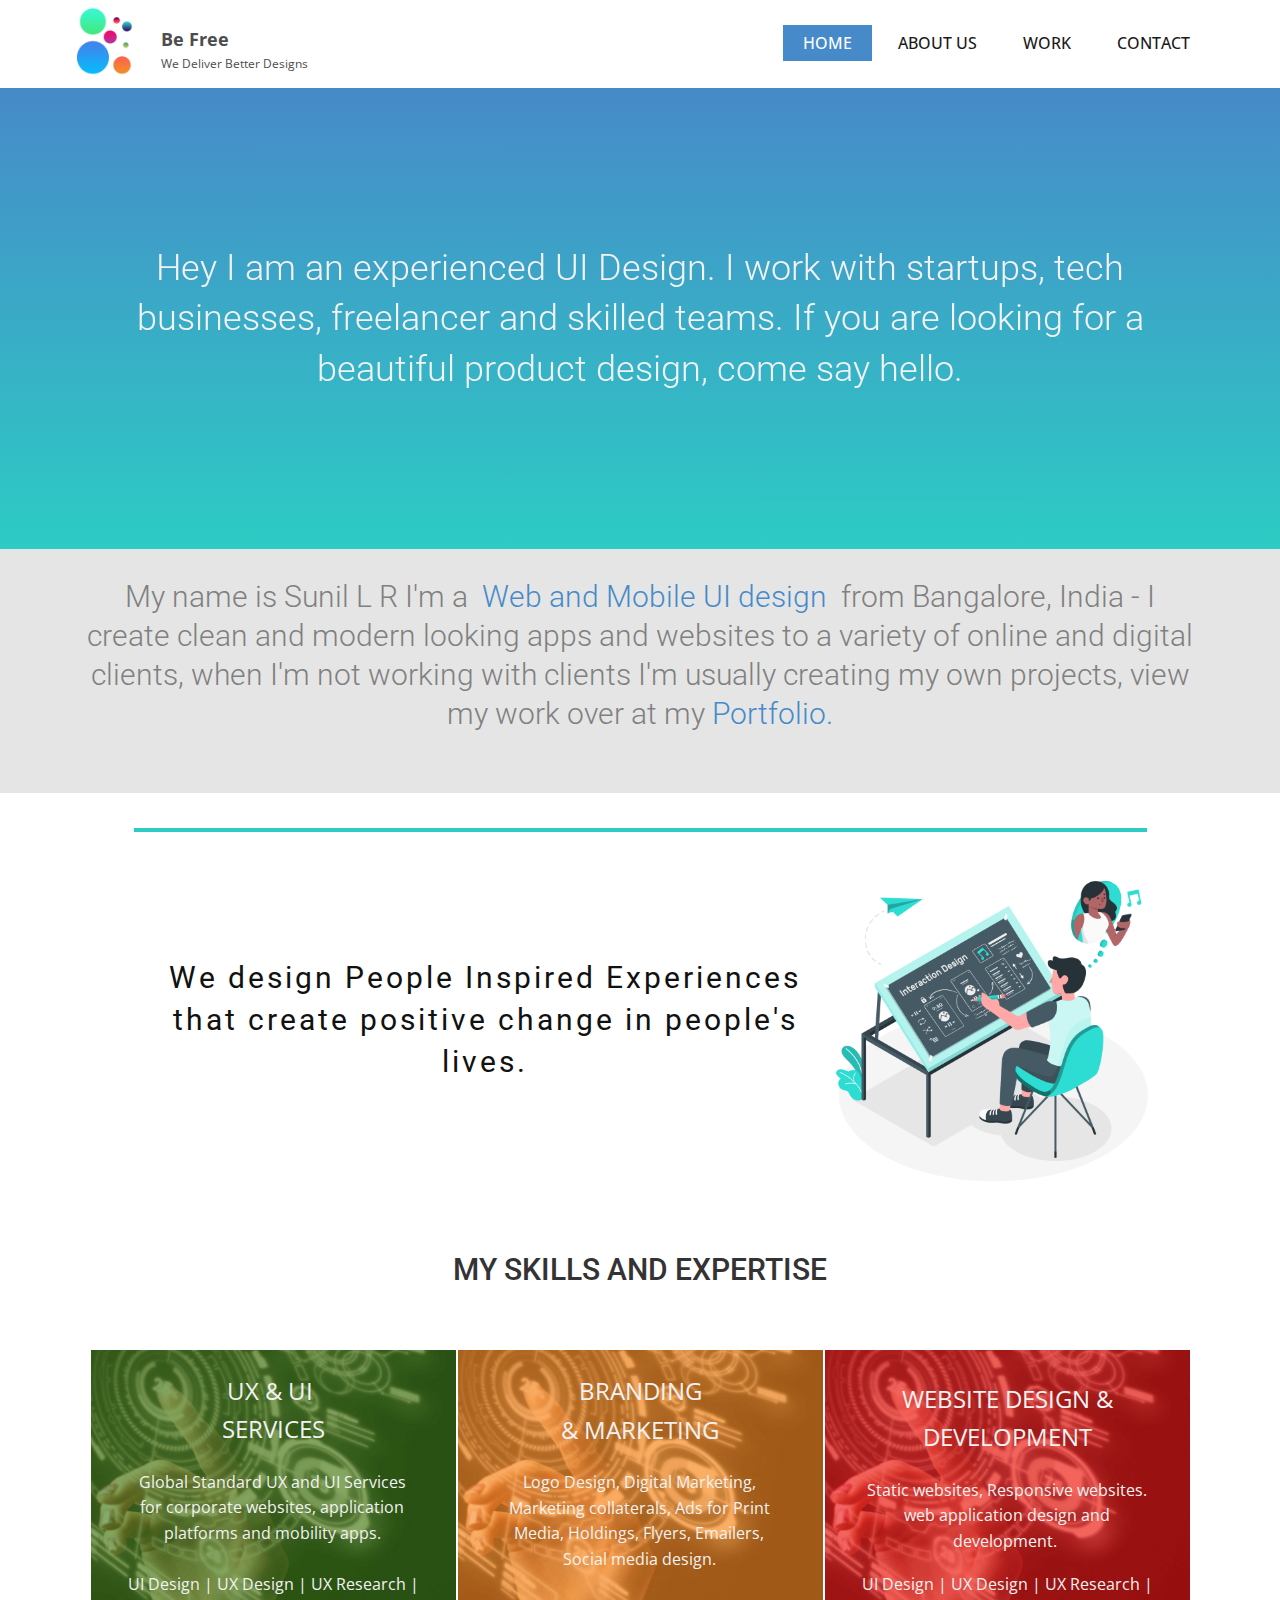
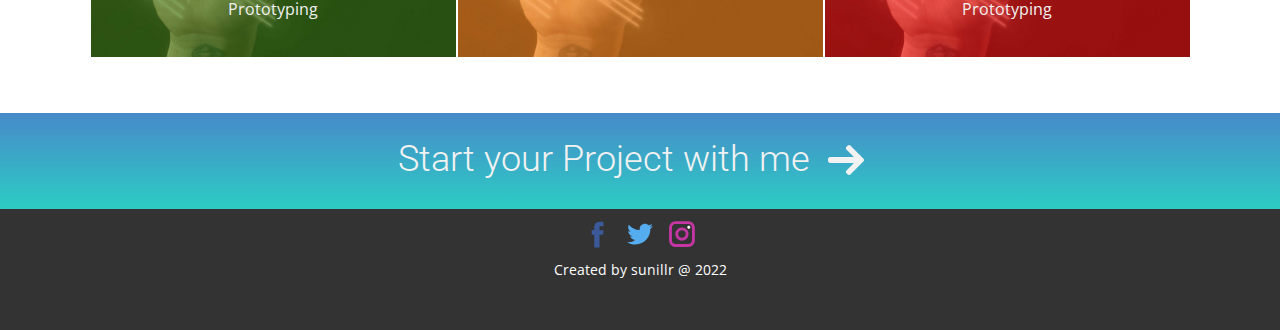
<file: index.html>
<!DOCTYPE html>
<html style="font-size: 16px" lang="en">
  <head>
    <meta name="viewport" content="width=device-width, initial-scale=1.0" />
    <meta charset="utf-8" />
    <meta
      name="keywords"
      content="Creative Portfolio, i am designer, webuilddigital, We design People Inspired Experiences that create positive change in people&amp;apos;s lives., Visual communication for brands and people"
    />
    <meta name="description" content="" />
    <title>Home</title>
    <link rel="stylesheet" href="nicepage.css" media="screen" />
    <link rel="stylesheet" href="Home.css" media="screen" />
    <script
      class="u-script"
      type="text/javascript"
      src="jquery.js"
      defer=""
    ></script>
    <script
      class="u-script"
      type="text/javascript"
      src="nicepage.js"
      defer=""
    ></script>
    <meta name="generator" content="Nicepage 4.20.1, nicepage.com" />
    <link
      id="u-theme-google-font"
      rel="stylesheet"
      href="https://fonts.googleapis.com/css?family=Roboto:100,100i,300,300i,400,400i,500,500i,700,700i,900,900i|Open+Sans:300,300i,400,400i,500,500i,600,600i,700,700i,800,800i"
    />

    <script type="application/ld+json">
      {
        "@context": "http://schema.org",
        "@type": "Organization",
        "name": "",
        "logo": "images/Logodesign.png",
        "sameAs": [
          "https://facebook.com/name",
          "https://twitter.com/name",
          "https://instagram.com/name"
        ]
      }
    </script>
    <meta name="theme-color" content="#478ac9" />
    <meta name="twitter:site" content="@" />
    <meta name="twitter:card" content="summary_large_image" />
    <meta name="twitter:title" content="Home" />
    <meta name="twitter:description" content="" />
    <meta property="og:title" content="Home" />
    <meta property="og:type" content="website" />
  </head>
  <body
    data-home-page="Home.html"
    data-home-page-title="Home"
    class="u-body u-xl-mode"
    data-lang="en"
  >
    <header class="u-clearfix u-header" id="sec-c954">
      <div class="u-clearfix u-sheet u-valign-middle u-sheet-1">
        <a
          href="#"
          class="u-image u-logo u-image-1"
          data-image-width="352"
          data-image-height="372"
        >
          <img
            src="images/Logodesign.png"
            class="u-logo-image u-logo-image-1"
          />
        </a>
        <nav
          class="u-align-center u-menu u-menu-one-level u-offcanvas u-menu-1"
          data-responsive-from="MD"
        >
          <div
            class="menu-collapse"
            style="
              font-size: 1rem;
              letter-spacing: 0px;
              text-transform: uppercase;
              font-weight: 500;
            "
          >
            <a
              class="u-button-style u-custom-active-border-color u-custom-active-color u-custom-border u-custom-border-color u-custom-borders u-custom-hover-border-color u-custom-hover-color u-custom-left-right-menu-spacing u-custom-padding-bottom u-custom-text-active-color u-custom-text-color u-custom-text-hover-color u-custom-top-bottom-menu-spacing u-nav-link u-text-active-palette-1-base u-text-hover-palette-2-base"
              href="#"
            >
              <svg class="u-svg-link" viewBox="0 0 24 24">
                <use
                  xmlns:xlink="http://www.w3.org/1999/xlink"
                  xlink:href="#menu-hamburger"
                ></use>
              </svg>
              <svg
                class="u-svg-content"
                version="1.1"
                id="menu-hamburger"
                viewBox="0 0 16 16"
                x="0px"
                y="0px"
                xmlns:xlink="http://www.w3.org/1999/xlink"
                xmlns="http://www.w3.org/2000/svg"
              >
                <g>
                  <rect y="1" width="16" height="2"></rect>
                  <rect y="7" width="16" height="2"></rect>
                  <rect y="13" width="16" height="2"></rect>
                </g>
              </svg>
            </a>
          </div>
          <div class="u-custom-menu u-nav-container">
            <ul class="u-nav u-spacing-2 u-unstyled u-nav-1">
              <li class="u-nav-item">
                <a
                  class="u-active-palette-1-base u-border-active-palette-1-base u-border-hover-palette-1-base u-button-style u-hover-palette-4-dark-1 u-nav-link u-text-active-white u-text-grey-90 u-text-hover-white"
                  href="Home.html"
                  style="padding: 10px 20px"
                  >Home</a
                >
              </li>
              <li class="u-nav-item">
                <a
                  class="u-active-palette-1-base u-border-active-palette-1-base u-border-hover-palette-1-base u-button-style u-hover-palette-4-dark-1 u-nav-link u-text-active-white u-text-grey-90 u-text-hover-white"
                  href="About-us.html"
                  style="padding: 10px 20px"
                  >About us</a
                >
              </li>
              <li class="u-nav-item">
                <a
                  class="u-active-palette-1-base u-border-active-palette-1-base u-border-hover-palette-1-base u-button-style u-hover-palette-4-dark-1 u-nav-link u-text-active-white u-text-grey-90 u-text-hover-white"
                  href="WORK.html"
                  style="padding: 10px 20px"
                  >WORK</a
                >
              </li>
              <li class="u-nav-item">
                <a
                  class="u-active-palette-1-base u-border-active-palette-1-base u-border-hover-palette-1-base u-button-style u-hover-palette-4-dark-1 u-nav-link u-text-active-white u-text-grey-90 u-text-hover-white"
                  href="Contact.html"
                  style="padding: 10px 20px"
                  >Contact</a
                >
              </li>
            </ul>
          </div>
          <div class="u-custom-menu u-nav-container-collapse">
            <div
              class="u-black u-container-style u-inner-container-layout u-opacity u-opacity-95 u-sidenav"
            >
              <div class="u-inner-container-layout u-sidenav-overflow">
                <div class="u-menu-close"></div>
                <ul
                  class="u-align-center u-nav u-popupmenu-items u-unstyled u-nav-2"
                >
                  <li class="u-nav-item">
                    <a class="u-button-style u-nav-link" href="Home.html"
                      >Home</a
                    >
                  </li>
                  <li class="u-nav-item">
                    <a class="u-button-style u-nav-link" href="About-us.html"
                      >About us</a
                    >
                  </li>
                  <li class="u-nav-item">
                    <a class="u-button-style u-nav-link" href="WORK.html"
                      >WORK</a
                    >
                  </li>
                  <li class="u-nav-item">
                    <a class="u-button-style u-nav-link" href="Contact.html"
                      >Contact</a
                    >
                  </li>
                </ul>
              </div>
            </div>
            <div class="u-black u-menu-overlay u-opacity u-opacity-70"></div>
          </div>
        </nav>
        <p class="u-text u-text-default u-text-grey-70 u-text-1">
          Be Free<span style="font-weight: 700"></span>
        </p>
        <p class="u-small-text u-text u-text-grey-70 u-text-variant u-text-2">
          We Deliver Better Designs
        </p>
      </div>
    </header>
    <section
      class="u-align-center u-clearfix u-gradient u-uploaded-video u-section-1"
      src=""
      id="sec-35c4"
    >
      <div class="u-clearfix u-sheet u-valign-middle u-sheet-1">
        <h1
          class="u-align-center u-text u-text-grey-5 u-title u-text-1"
          data-animation-name="fadeIn"
          data-animation-duration="1000"
          data-animation-delay="0"
          data-animation-direction=""
        >
          Hey I am an experienced UI Design. I work with startups, tech
          businesses,&nbsp;freelancer and skilled teams. If you are looking for
          a beautiful product design, come say hello.
        </h1>
      </div>
    </section>
    <section
      class="u-align-center u-clearfix u-grey-10 u-section-2"
      id="sec-9a89"
    >
      <div class="u-clearfix u-sheet u-sheet-1">
        <h2 class="u-align-center u-text u-text-1">
          <span class="u-text-grey-50"
            >My name is&nbsp;Sunil L R<a
              href="#"
              target="_blank"
              class="u-active-none u-border-none u-btn u-button-style u-hover-none u-none u-text-palette-1-base u-btn-1"
              >&nbsp;</a
            >I'm a </span
          >&nbsp;<a
            href="#"
            target="_blank"
            class="u-active-none u-border-none u-btn u-button-style u-hover-none u-none u-text-palette-1-base u-btn-2"
            >Web and Mobile UI design&nbsp;</a
          >
          <span class="u-text-grey-50"
            >from Bangalore, India - I create clean and modern looking apps and
            websites to a variety of online and digital clients, when I'm not
            working with clients I'm usually creating my own projects, view my
            work over at my</span
          >&nbsp;<a
            href="#"
            class="u-active-none u-border-none u-btn u-button-style u-hover-none u-none u-text-palette-1-base u-btn-3"
            >Portfolio.</a
          >
        </h2>
      </div>
    </section>
    <section class="u-clearfix u-section-3" id="carousel_9d5a">
      <div class="u-clearfix u-sheet u-valign-middle-xs u-sheet-1">
        <div
          class="u-border-4 u-border-palette-4-dark-1 u-line u-line-horizontal u-line-1"
        ></div>
        <img
          class="u-image u-image-1"
          src="images/InteractionDesign-amico.png"
          data-image-width="2000"
          data-image-height="2000"
        />
        <h3 class="u-align-center u-text u-text-1">
          We design People Inspired Experiences that create positive change in
          people's lives.
        </h3>
      </div>
    </section>
    <section class="u-clearfix u-section-4" id="carousel_4f5f">
      <div class="u-clearfix u-sheet u-valign-middle-xs u-sheet-1">
        <h3
          class="u-align-center u-text u-text-default u-text-grey-80 u-text-1"
        >
          MY SKILLS AND EXPERTISE
        </h3>
        <div class="u-clearfix u-gutter-2 u-layout-wrap u-layout-wrap-1">
          <div class="u-layout">
            <div class="u-layout-row">
              <div
                class="u-align-center u-container-style u-effect-fade u-hover-box u-image u-layout-cell u-size-20 u-image-1"
                data-image-width="4480"
                data-image-height="5600"
              >
                <div
                  class="u-back-slide u-container-layout u-container-layout-1"
                >
                  <p
                    class="u-large-text u-text u-text-default u-text-grey-5 u-text-variant u-text-2"
                  >
                    UX &amp; UI&nbsp;<br />SERVICES
                  </p>
                  <p
                    class="u-text u-text-default-lg u-text-default-md u-text-default-xl u-text-grey-5 u-text-3"
                  >
                    Global Standard UX and UI Services <br />for corporate
                    websites, application <br />platforms and mobility apps.
                  </p>
                  <p class="u-text u-text-default u-text-grey-5 u-text-4">
                    UI Design | UX Design | UX Research | Prototyping
                  </p>
                </div>
                <div
                  class="u-black u-container-layout u-opacity u-opacity-25 u-over-slide u-container-layout-2"
                ></div>
              </div>
              <div
                class="u-align-center-sm u-align-center-xs u-container-style u-effect-fade u-hover-box u-image u-layout-cell u-size-20 u-image-2"
                data-image-width="4480"
                data-image-height="5600"
              >
                <div
                  class="u-back-slide u-container-layout u-valign-top-xs u-container-layout-3"
                >
                  <p
                    class="u-align-center-lg u-align-center-md u-align-center-xl u-large-text u-text u-text-default u-text-grey-5 u-text-variant u-text-5"
                  >
                    <br />BRANDING <br />&amp; MARKETING
                  </p>
                  <p
                    class="u-align-center-lg u-align-center-md u-align-center-xl u-text u-text-default u-text-grey-5 u-text-6"
                  >
                    Logo Design, Digital Marketing, <br />Marketing collaterals,
                    Ads for Print <br />Media, Holdings, Flyers, Emailers,
                    <br />Social media design.
                  </p>
                </div>
                <div
                  class="u-black u-container-layout u-opacity u-opacity-25 u-over-slide u-container-layout-4"
                ></div>
              </div>
              <div
                class="u-container-style u-effect-fade u-hover-box u-image u-layout-cell u-size-20 u-image-3"
                data-image-width="4480"
                data-image-height="5600"
              >
                <div
                  class="u-back-slide u-container-layout u-valign-top u-container-layout-5"
                >
                  <p
                    class="u-align-center u-large-text u-text u-text-default u-text-grey-5 u-text-variant u-text-7"
                  >
                    WEBSITE DESIGN &amp; <br />DEVELOPMENT
                  </p>
                  <p
                    class="u-align-center u-text u-text-default u-text-grey-5 u-text-8"
                  >
                    Static websites, Responsive websites. <br />web application
                    design and <br />development.&nbsp;<br />
                  </p>
                  <p
                    class="u-align-center u-text u-text-default u-text-grey-5 u-text-9"
                  >
                    UI Design | UX Design | UX Research | Prototyping
                  </p>
                </div>
                <div
                  class="u-black u-container-layout u-opacity u-opacity-25 u-over-slide u-container-layout-6"
                ></div>
              </div>
            </div>
          </div>
        </div>
      </div>
    </section>
    <section
      class="u-align-center u-clearfix u-gradient u-section-5"
      id="sec-592c"
    >
      <div class="u-clearfix u-sheet u-valign-middle u-sheet-1">
        <h2
          class="u-align-center u-subtitle u-text u-text-default u-text-grey-5 u-text-1"
        >
          Start your Project w​ith me&nbsp;&nbsp;<span
            class="u-file-icon u-icon u-text-grey-5"
            ><img src="images/271226-355e25cb.png" alt=""
          /></span>
          &nbsp;
        </h2>
      </div>
    </section>

    <footer
      class="u-align-center u-clearfix u-footer u-grey-80 u-footer"
      id="sec-ff2d"
    >
      <div class="u-clearfix u-sheet u-sheet-1">
        <div class="u-social-icons u-spacing-10 u-social-icons-1">
          <a
            class="u-social-url"
            title="facebook"
            target="_blank"
            href="https://facebook.com/name"
            ><span class="u-icon u-social-facebook u-social-icon u-icon-1"
              ><svg
                class="u-svg-link"
                preserveAspectRatio="xMidYMin slice"
                viewBox="0 0 112 112"
                style=""
              >
                <use
                  xmlns:xlink="http://www.w3.org/1999/xlink"
                  xlink:href="#svg-f9fe"
                ></use></svg
              ><svg
                class="u-svg-content"
                viewBox="0 0 112 112"
                x="0"
                y="0"
                id="svg-f9fe"
              >
                <path
                  fill="currentColor"
                  d="M75.5,28.8H65.4c-1.5,0-4,0.9-4,4.3v9.4h13.9l-1.5,15.8H61.4v45.1H42.8V58.3h-8.8V42.4h8.8V32.2
c0-7.4,3.4-18.8,18.8-18.8h13.8v15.4H75.5z"
                ></path></svg
            ></span>
          </a>
          <a
            class="u-social-url"
            title="twitter"
            target="_blank"
            href="https://twitter.com/name"
            ><span class="u-icon u-social-icon u-social-twitter u-icon-2"
              ><svg
                class="u-svg-link"
                preserveAspectRatio="xMidYMin slice"
                viewBox="0 0 112 112"
                style=""
              >
                <use
                  xmlns:xlink="http://www.w3.org/1999/xlink"
                  xlink:href="#svg-5f92"
                ></use></svg
              ><svg
                class="u-svg-content"
                viewBox="0 0 112 112"
                x="0"
                y="0"
                id="svg-5f92"
              >
                <path
                  fill="currentColor"
                  d="M92.2,38.2c0,0.8,0,1.6,0,2.3c0,24.3-18.6,52.4-52.6,52.4c-10.6,0.1-20.2-2.9-28.5-8.2
	c1.4,0.2,2.9,0.2,4.4,0.2c8.7,0,16.7-2.9,23-7.9c-8.1-0.2-14.9-5.5-17.3-12.8c1.1,0.2,2.4,0.2,3.4,0.2c1.6,0,3.3-0.2,4.8-0.7
	c-8.4-1.6-14.9-9.2-14.9-18c0-0.2,0-0.2,0-0.2c2.5,1.4,5.4,2.2,8.4,2.3c-5-3.3-8.3-8.9-8.3-15.4c0-3.4,1-6.5,2.5-9.2
	c9.1,11.1,22.7,18.5,38,19.2c-0.2-1.4-0.4-2.8-0.4-4.3c0.1-10,8.3-18.2,18.5-18.2c5.4,0,10.1,2.2,13.5,5.7c4.3-0.8,8.1-2.3,11.7-4.5
	c-1.4,4.3-4.3,7.9-8.1,10.1c3.7-0.4,7.3-1.4,10.6-2.9C98.9,32.3,95.7,35.5,92.2,38.2z"
                ></path></svg
            ></span>
          </a>
          <a
            class="u-social-url"
            title="instagram"
            target="_blank"
            href="https://instagram.com/name"
            ><span class="u-icon u-social-icon u-social-instagram u-icon-3"
              ><svg
                class="u-svg-link"
                preserveAspectRatio="xMidYMin slice"
                viewBox="0 0 112 112"
                style=""
              >
                <use
                  xmlns:xlink="http://www.w3.org/1999/xlink"
                  xlink:href="#svg-56f8"
                ></use></svg
              ><svg
                class="u-svg-content"
                viewBox="0 0 112 112"
                x="0"
                y="0"
                id="svg-56f8"
              >
                <path
                  fill="currentColor"
                  d="M55.9,32.9c-12.8,0-23.2,10.4-23.2,23.2s10.4,23.2,23.2,23.2s23.2-10.4,23.2-23.2S68.7,32.9,55.9,32.9z
	 M55.9,69.4c-7.4,0-13.3-6-13.3-13.3c-0.1-7.4,6-13.3,13.3-13.3s13.3,6,13.3,13.3C69.3,63.5,63.3,69.4,55.9,69.4z"
                ></path>
                <path
                  fill="#FFFFFF"
                  d="M79.7,26.8c-3,0-5.4,2.5-5.4,5.4s2.5,5.4,5.4,5.4c3,0,5.4-2.5,5.4-5.4S82.7,26.8,79.7,26.8z"
                ></path>
                <path
                  fill="currentColor"
                  d="M78.2,11H33.5C21,11,10.8,21.3,10.8,33.7v44.7c0,12.6,10.2,22.8,22.7,22.8h44.7c12.6,0,22.7-10.2,22.7-22.7
	V33.7C100.8,21.1,90.6,11,78.2,11z M91,78.4c0,7.1-5.8,12.8-12.8,12.8H33.5c-7.1,0-12.8-5.8-12.8-12.8V33.7
	c0-7.1,5.8-12.8,12.8-12.8h44.7c7.1,0,12.8,5.8,12.8,12.8V78.4z"
                ></path></svg
            ></span>
          </a>
        </div>
        <p class="u-small-text u-text u-text-variant u-text-1">
          Created by sunillr @ 2022
        </p>
      </div>
    </footer>
  </body>
</html>
</file>
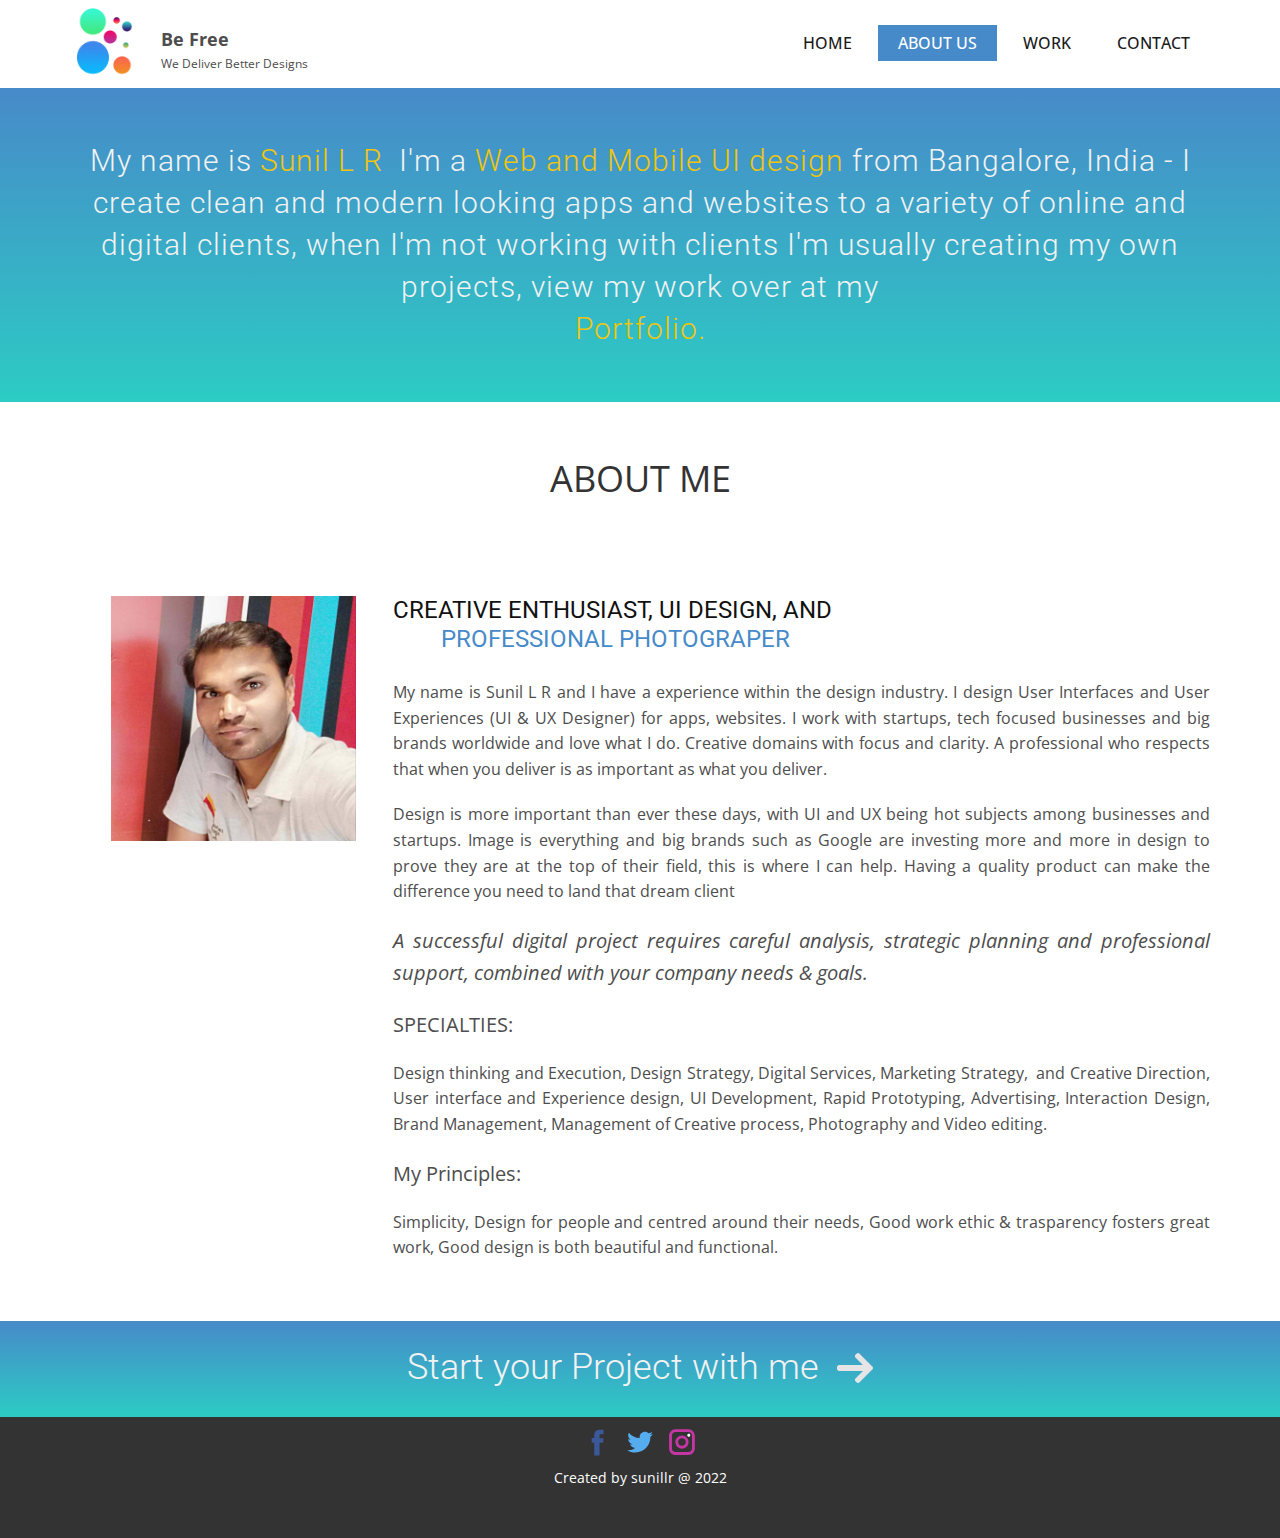
<file: About-us.html>
<!DOCTYPE html>
<html style="font-size: 16px" lang="en">
  <head>
    <meta name="viewport" content="width=device-width, initial-scale=1.0" />
    <meta charset="utf-8" />
    <meta name="keywords" content="Hello!" />
    <meta name="description" content="" />
    <title>About us</title>
    <link rel="stylesheet" href="nicepage.css" media="screen" />
    <link rel="stylesheet" href="About-us.css" media="screen" />
    <script
      class="u-script"
      type="text/javascript"
      src="jquery.js"
      defer=""
    ></script>
    <script
      class="u-script"
      type="text/javascript"
      src="nicepage.js"
      defer=""
    ></script>
    <meta name="generator" content="Nicepage 4.20.1, nicepage.com" />
    <link
      id="u-theme-google-font"
      rel="stylesheet"
      href="https://fonts.googleapis.com/css?family=Roboto:100,100i,300,300i,400,400i,500,500i,700,700i,900,900i|Open+Sans:300,300i,400,400i,500,500i,600,600i,700,700i,800,800i"
    />

    <script type="application/ld+json">
      {
        "@context": "http://schema.org",
        "@type": "Organization",
        "name": "",
        "logo": "images/Logodesign.png",
        "sameAs": [
          "https://facebook.com/name",
          "https://twitter.com/name",
          "https://instagram.com/name"
        ]
      }
    </script>
    <meta name="theme-color" content="#478ac9" />
    <meta name="twitter:site" content="@" />
    <meta name="twitter:card" content="summary_large_image" />
    <meta name="twitter:title" content="About us" />
    <meta name="twitter:description" content="" />
    <meta property="og:title" content="About us" />
    <meta property="og:type" content="website" />
  </head>
  <body class="u-body u-xl-mode" data-lang="en">
    <header class="u-clearfix u-header" id="sec-c954">
      <div class="u-clearfix u-sheet u-valign-middle u-sheet-1">
        <a
          href="#"
          class="u-image u-logo u-image-1"
          data-image-width="352"
          data-image-height="372"
        >
          <img
            src="images/Logodesign.png"
            class="u-logo-image u-logo-image-1"
          />
        </a>
        <nav
          class="u-align-center u-menu u-menu-one-level u-offcanvas u-menu-1"
          data-responsive-from="MD"
        >
          <div
            class="menu-collapse"
            style="
              font-size: 1rem;
              letter-spacing: 0px;
              text-transform: uppercase;
              font-weight: 500;
            "
          >
            <a
              class="u-button-style u-custom-active-border-color u-custom-active-color u-custom-border u-custom-border-color u-custom-borders u-custom-hover-border-color u-custom-hover-color u-custom-left-right-menu-spacing u-custom-padding-bottom u-custom-text-active-color u-custom-text-color u-custom-text-hover-color u-custom-top-bottom-menu-spacing u-nav-link u-text-active-palette-1-base u-text-hover-palette-2-base"
              href="#"
            >
              <svg class="u-svg-link" viewBox="0 0 24 24">
                <use
                  xmlns:xlink="http://www.w3.org/1999/xlink"
                  xlink:href="#menu-hamburger"
                ></use>
              </svg>
              <svg
                class="u-svg-content"
                version="1.1"
                id="menu-hamburger"
                viewBox="0 0 16 16"
                x="0px"
                y="0px"
                xmlns:xlink="http://www.w3.org/1999/xlink"
                xmlns="http://www.w3.org/2000/svg"
              >
                <g>
                  <rect y="1" width="16" height="2"></rect>
                  <rect y="7" width="16" height="2"></rect>
                  <rect y="13" width="16" height="2"></rect>
                </g>
              </svg>
            </a>
          </div>
          <div class="u-custom-menu u-nav-container">
            <ul class="u-nav u-spacing-2 u-unstyled u-nav-1">
              <li class="u-nav-item">
                <a
                  class="u-active-palette-1-base u-border-active-palette-1-base u-border-hover-palette-1-base u-button-style u-hover-palette-4-dark-1 u-nav-link u-text-active-white u-text-grey-90 u-text-hover-white"
                  href="Home.html"
                  style="padding: 10px 20px"
                  >Home</a
                >
              </li>
              <li class="u-nav-item">
                <a
                  class="u-active-palette-1-base u-border-active-palette-1-base u-border-hover-palette-1-base u-button-style u-hover-palette-4-dark-1 u-nav-link u-text-active-white u-text-grey-90 u-text-hover-white"
                  href="About-us.html"
                  style="padding: 10px 20px"
                  >About us</a
                >
              </li>
              <li class="u-nav-item">
                <a
                  class="u-active-palette-1-base u-border-active-palette-1-base u-border-hover-palette-1-base u-button-style u-hover-palette-4-dark-1 u-nav-link u-text-active-white u-text-grey-90 u-text-hover-white"
                  href="WORK.html"
                  style="padding: 10px 20px"
                  >WORK</a
                >
              </li>
              <li class="u-nav-item">
                <a
                  class="u-active-palette-1-base u-border-active-palette-1-base u-border-hover-palette-1-base u-button-style u-hover-palette-4-dark-1 u-nav-link u-text-active-white u-text-grey-90 u-text-hover-white"
                  href="Contact.html"
                  style="padding: 10px 20px"
                  >Contact</a
                >
              </li>
            </ul>
          </div>
          <div class="u-custom-menu u-nav-container-collapse">
            <div
              class="u-black u-container-style u-inner-container-layout u-opacity u-opacity-95 u-sidenav"
            >
              <div class="u-inner-container-layout u-sidenav-overflow">
                <div class="u-menu-close"></div>
                <ul
                  class="u-align-center u-nav u-popupmenu-items u-unstyled u-nav-2"
                >
                  <li class="u-nav-item">
                    <a class="u-button-style u-nav-link" href="Home.html"
                      >Home</a
                    >
                  </li>
                  <li class="u-nav-item">
                    <a class="u-button-style u-nav-link" href="About-us.html"
                      >About us</a
                    >
                  </li>
                  <li class="u-nav-item">
                    <a class="u-button-style u-nav-link" href="WORK.html"
                      >WORK</a
                    >
                  </li>
                  <li class="u-nav-item">
                    <a class="u-button-style u-nav-link" href="Contact.html"
                      >Contact</a
                    >
                  </li>
                </ul>
              </div>
            </div>
            <div class="u-black u-menu-overlay u-opacity u-opacity-70"></div>
          </div>
        </nav>
        <p class="u-text u-text-default u-text-grey-70 u-text-1">
          Be Free<span style="font-weight: 700"></span>
        </p>
        <p class="u-small-text u-text u-text-grey-70 u-text-variant u-text-2">
          We Deliver Better Designs
        </p>
      </div>
    </header>
    <section
      class="u-align-center u-clearfix u-gradient u-section-1"
      id="sec-24d4"
    >
      <div class="u-clearfix u-sheet u-valign-middle u-sheet-1">
        <h2 class="u-align-center u-subtitle u-text u-text-default u-text-1">
          <span class="u-text-grey-5">My name is</span>&nbsp;<span
            class="u-text-palette-3-base"
            >Sunil L R</span
          >&nbsp;&nbsp;<span class="u-text-grey-5">I'm a</span>&nbsp;<a
            href="#"
            target="_blank"
            class="u-active-none u-border-none u-btn u-button-style u-hover-none u-none u-text-palette-1-base yellow-txt u-btn-1"
          >
            <span class="u-text-palette-3-base">Web and Mobile UI design</span
            >&nbsp;
          </a>
          <span class="u-text-grey-5"
            >from Bangalore, India - I create clean and modern looking apps and
            websites to a variety of online and digital clients, when I'm not
            working with clients I'm usually creating my own projects, view my
            work over at my</span
          >
          <br />
          <span class="u-text-palette-3-base">Portfolio.</span>
          <br />
        </h2>
      </div>
    </section>
    <section class="u-clearfix u-section-2" id="sec-5b15">
      <div class="u-clearfix u-sheet u-sheet-1">
        <h4
          class="u-align-center u-custom-font u-text u-text-default u-text-font u-text-grey-80 u-text-1"
        >
          ABOUT ME
        </h4>
        <img
          class="u-image u-image-default u-preserve-proportions u-image-1"
          src="images/newimghq.jpg"
          alt=""
          data-image-width="1024"
          data-image-height="1024"
        />
        <h4 class="u-align-center u-text u-text-default u-text-2">
          CREATIVE ENTHUSIAST, UI DESIGN,&nbsp;AND&nbsp;<br />
          <a
            href="#"
            target="_blank"
            class="u-active-none u-border-none u-btn u-button-style u-hover-none u-none u-text-palette-1-base u-btn-1"
            >PROFESSIONAL PHOTOGRAPER</a
          >
        </h4>
        <p
          class="u-align-justify u-text u-text-default u-text-grey-70 u-text-3"
        >
          My name is Sunil L R and I have a experience within the design
          industry. I design User Interfaces and User Experiences (UI &amp; UX
          Designer) for apps, websites. I work with startups, tech focused
          businesses and big brands worldwide and love what I do. Creative
          domains with focus and clarity. A professional who respects that when
          you deliver is as important as what you deliver.
        </p>
        <p
          class="u-align-justify u-text u-text-default u-text-grey-70 u-text-4"
        >
          Design is more important than ever these days, with UI and UX being
          hot subjects among businesses and startups. Image is everything and
          big brands such as Google are investing more and more in design to
          prove they are at the top of their field, this is where I can help.
          Having a quality product can make the difference you need to land that
          dream client
        </p>
        <p
          class="u-align-justify u-large-text u-text u-text-default u-text-grey-70 u-text-variant u-text-5"
        >
          <i
            >A successful digital project requires careful analysis, strategic
            planning and professional support, combined with your company needs
            &amp; goals.</i
          >
        </p>
        <p
          class="u-align-justify u-large-text u-text u-text-default u-text-grey-70 u-text-variant u-text-6"
        >
          SPECIALTIES:
        </p>
        <p
          class="u-align-justify u-text u-text-default u-text-grey-70 u-text-7"
        >
          Design thinking and Execution, Design Strategy, Digital Services,
          Marketing Strategy,&nbsp; and Creative Direction, User interface and
          Experience design, UI Development, Rapid Prototyping, Advertising,
          Interaction Design, Brand Management, Management of Creative process,
          Photography and Video editing.&nbsp;
        </p>
        <p
          class="u-align-justify u-large-text u-text u-text-default u-text-grey-70 u-text-variant u-text-8"
        >
          My Principles:
        </p>
        <p
          class="u-align-justify u-text u-text-default u-text-grey-70 u-text-9"
        >
          Simplicity, Design for people and centred around their needs, Good
          work ethic &amp; trasparency fosters great work, Good design is both
          beautiful and functional.
        </p>
      </div>
    </section>
    <section
      class="u-align-center u-clearfix u-gradient u-section-3"
      id="sec-84ac"
    >
      <div class="u-clearfix u-sheet u-valign-middle u-sheet-1">
        <h2 class="u-subtitle u-text u-text-default u-text-grey-5 u-text-1">
          Start your Project with me&nbsp;&nbsp;<span
            class="u-file-icon u-icon u-text-grey-10"
            ><img src="images/271226-c22d95b9.png" alt=""
          /></span>
        </h2>
      </div>
    </section>

    <footer
      class="u-align-center u-clearfix u-footer u-grey-80 u-footer"
      id="sec-ff2d"
    >
      <div class="u-clearfix u-sheet u-sheet-1">
        <div class="u-social-icons u-spacing-10 u-social-icons-1">
          <a
            class="u-social-url"
            title="facebook"
            target="_blank"
            href="https://facebook.com/name"
            ><span class="u-icon u-social-facebook u-social-icon u-icon-1"
              ><svg
                class="u-svg-link"
                preserveAspectRatio="xMidYMin slice"
                viewBox="0 0 112 112"
                style=""
              >
                <use
                  xmlns:xlink="http://www.w3.org/1999/xlink"
                  xlink:href="#svg-f9fe"
                ></use></svg
              ><svg
                class="u-svg-content"
                viewBox="0 0 112 112"
                x="0"
                y="0"
                id="svg-f9fe"
              >
                <path
                  fill="currentColor"
                  d="M75.5,28.8H65.4c-1.5,0-4,0.9-4,4.3v9.4h13.9l-1.5,15.8H61.4v45.1H42.8V58.3h-8.8V42.4h8.8V32.2
c0-7.4,3.4-18.8,18.8-18.8h13.8v15.4H75.5z"
                ></path></svg
            ></span>
          </a>
          <a
            class="u-social-url"
            title="twitter"
            target="_blank"
            href="https://twitter.com/name"
            ><span class="u-icon u-social-icon u-social-twitter u-icon-2"
              ><svg
                class="u-svg-link"
                preserveAspectRatio="xMidYMin slice"
                viewBox="0 0 112 112"
                style=""
              >
                <use
                  xmlns:xlink="http://www.w3.org/1999/xlink"
                  xlink:href="#svg-5f92"
                ></use></svg
              ><svg
                class="u-svg-content"
                viewBox="0 0 112 112"
                x="0"
                y="0"
                id="svg-5f92"
              >
                <path
                  fill="currentColor"
                  d="M92.2,38.2c0,0.8,0,1.6,0,2.3c0,24.3-18.6,52.4-52.6,52.4c-10.6,0.1-20.2-2.9-28.5-8.2
	c1.4,0.2,2.9,0.2,4.4,0.2c8.7,0,16.7-2.9,23-7.9c-8.1-0.2-14.9-5.5-17.3-12.8c1.1,0.2,2.4,0.2,3.4,0.2c1.6,0,3.3-0.2,4.8-0.7
	c-8.4-1.6-14.9-9.2-14.9-18c0-0.2,0-0.2,0-0.2c2.5,1.4,5.4,2.2,8.4,2.3c-5-3.3-8.3-8.9-8.3-15.4c0-3.4,1-6.5,2.5-9.2
	c9.1,11.1,22.7,18.5,38,19.2c-0.2-1.4-0.4-2.8-0.4-4.3c0.1-10,8.3-18.2,18.5-18.2c5.4,0,10.1,2.2,13.5,5.7c4.3-0.8,8.1-2.3,11.7-4.5
	c-1.4,4.3-4.3,7.9-8.1,10.1c3.7-0.4,7.3-1.4,10.6-2.9C98.9,32.3,95.7,35.5,92.2,38.2z"
                ></path></svg
            ></span>
          </a>
          <a
            class="u-social-url"
            title="instagram"
            target="_blank"
            href="https://instagram.com/name"
            ><span class="u-icon u-social-icon u-social-instagram u-icon-3"
              ><svg
                class="u-svg-link"
                preserveAspectRatio="xMidYMin slice"
                viewBox="0 0 112 112"
                style=""
              >
                <use
                  xmlns:xlink="http://www.w3.org/1999/xlink"
                  xlink:href="#svg-56f8"
                ></use></svg
              ><svg
                class="u-svg-content"
                viewBox="0 0 112 112"
                x="0"
                y="0"
                id="svg-56f8"
              >
                <path
                  fill="currentColor"
                  d="M55.9,32.9c-12.8,0-23.2,10.4-23.2,23.2s10.4,23.2,23.2,23.2s23.2-10.4,23.2-23.2S68.7,32.9,55.9,32.9z
	 M55.9,69.4c-7.4,0-13.3-6-13.3-13.3c-0.1-7.4,6-13.3,13.3-13.3s13.3,6,13.3,13.3C69.3,63.5,63.3,69.4,55.9,69.4z"
                ></path>
                <path
                  fill="#FFFFFF"
                  d="M79.7,26.8c-3,0-5.4,2.5-5.4,5.4s2.5,5.4,5.4,5.4c3,0,5.4-2.5,5.4-5.4S82.7,26.8,79.7,26.8z"
                ></path>
                <path
                  fill="currentColor"
                  d="M78.2,11H33.5C21,11,10.8,21.3,10.8,33.7v44.7c0,12.6,10.2,22.8,22.7,22.8h44.7c12.6,0,22.7-10.2,22.7-22.7
	V33.7C100.8,21.1,90.6,11,78.2,11z M91,78.4c0,7.1-5.8,12.8-12.8,12.8H33.5c-7.1,0-12.8-5.8-12.8-12.8V33.7
	c0-7.1,5.8-12.8,12.8-12.8h44.7c7.1,0,12.8,5.8,12.8,12.8V78.4z"
                ></path></svg
            ></span>
          </a>
        </div>
        <p class="u-small-text u-text u-text-variant u-text-1">
          Created by sunillr @ 2022
        </p>
      </div>
    </footer>
  </body>
</html>
</file>
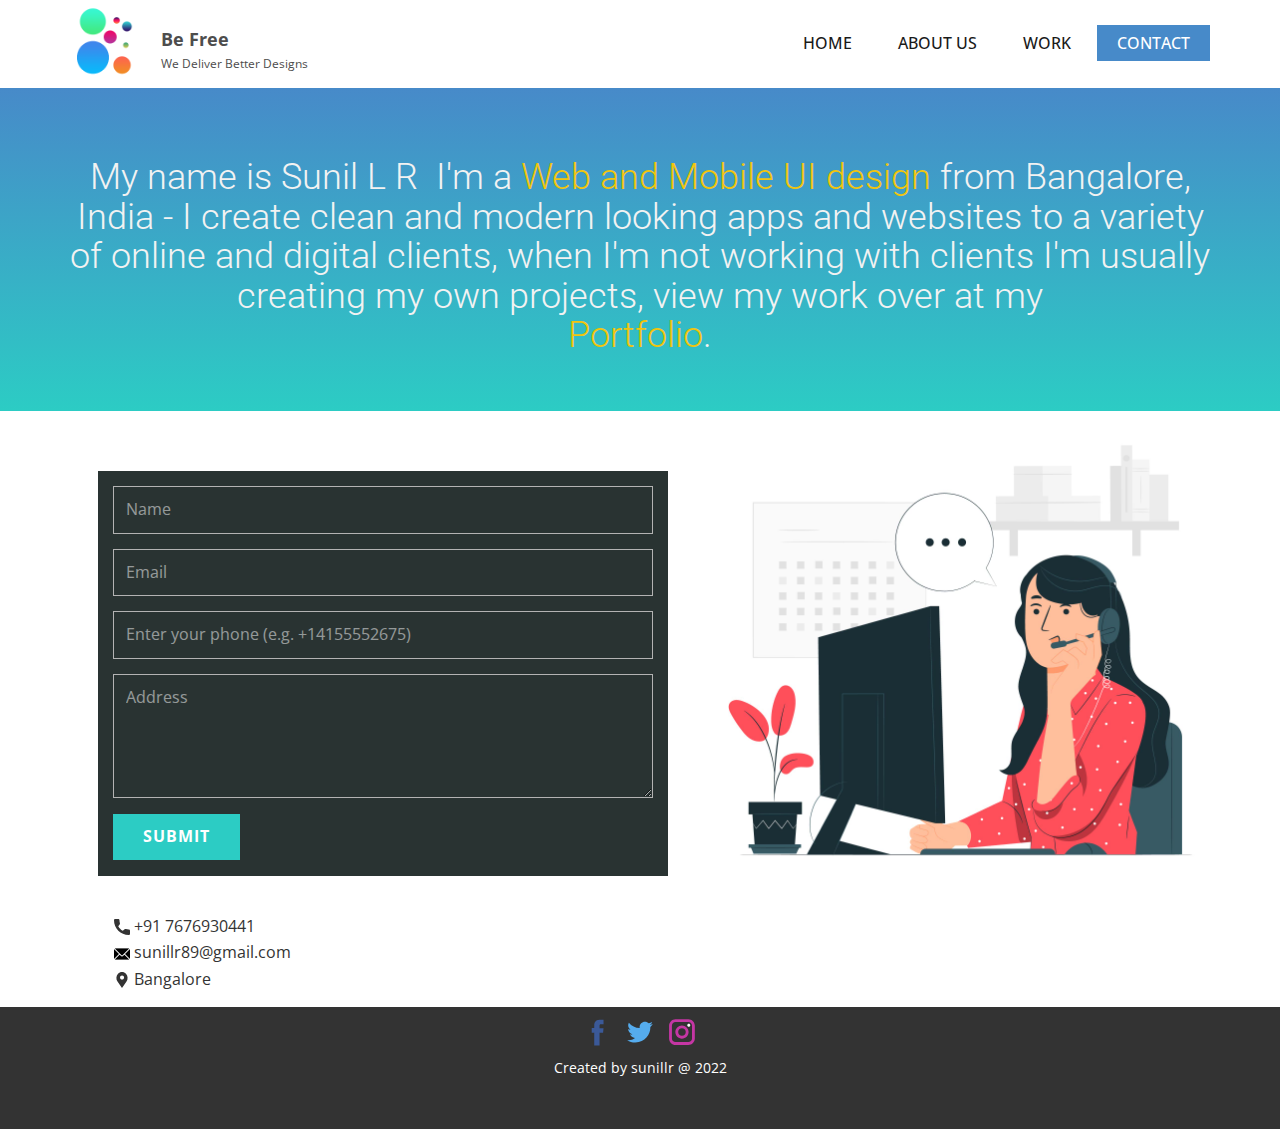
<file: Contact.html>
<!DOCTYPE html>
<html style="font-size: 16px" lang="en">
  <head>
    <meta name="viewport" content="width=device-width, initial-scale=1.0" />
    <meta charset="utf-8" />
    <meta name="keywords" content="Contact us" />
    <meta name="description" content="" />
    <title>Contact</title>
    <link rel="stylesheet" href="nicepage.css" media="screen" />
    <link rel="stylesheet" href="Contact.css" media="screen" />
    <script
      class="u-script"
      type="text/javascript"
      src="jquery.js"
      defer=""
    ></script>
    <script
      class="u-script"
      type="text/javascript"
      src="nicepage.js"
      defer=""
    ></script>
    <meta name="generator" content="Nicepage 4.20.1, nicepage.com" />
    <link
      id="u-theme-google-font"
      rel="stylesheet"
      href="https://fonts.googleapis.com/css?family=Roboto:100,100i,300,300i,400,400i,500,500i,700,700i,900,900i|Open+Sans:300,300i,400,400i,500,500i,600,600i,700,700i,800,800i"
    />

    <script type="application/ld+json">
      {
        "@context": "http://schema.org",
        "@type": "Organization",
        "name": "",
        "logo": "images/Logodesign.png",
        "sameAs": [
          "https://facebook.com/name",
          "https://twitter.com/name",
          "https://instagram.com/name"
        ]
      }
    </script>
    <meta name="theme-color" content="#478ac9" />
    <meta name="twitter:site" content="@" />
    <meta name="twitter:card" content="summary_large_image" />
    <meta name="twitter:title" content="Contact" />
    <meta name="twitter:description" content="" />
    <meta property="og:title" content="Contact" />
    <meta property="og:type" content="website" />
  </head>
  <body class="u-body u-xl-mode" data-lang="en">
    <header class="u-clearfix u-header" id="sec-c954">
      <div class="u-clearfix u-sheet u-valign-middle u-sheet-1">
        <a
          href="#"
          class="u-image u-logo u-image-1"
          data-image-width="352"
          data-image-height="372"
        >
          <img
            src="images/Logodesign.png"
            class="u-logo-image u-logo-image-1"
          />
        </a>
        <nav
          class="u-align-center u-menu u-menu-one-level u-offcanvas u-menu-1"
          data-responsive-from="MD"
        >
          <div
            class="menu-collapse"
            style="
              font-size: 1rem;
              letter-spacing: 0px;
              text-transform: uppercase;
              font-weight: 500;
            "
          >
            <a
              class="u-button-style u-custom-active-border-color u-custom-active-color u-custom-border u-custom-border-color u-custom-borders u-custom-hover-border-color u-custom-hover-color u-custom-left-right-menu-spacing u-custom-padding-bottom u-custom-text-active-color u-custom-text-color u-custom-text-hover-color u-custom-top-bottom-menu-spacing u-nav-link u-text-active-palette-1-base u-text-hover-palette-2-base"
              href="#"
            >
              <svg class="u-svg-link" viewBox="0 0 24 24">
                <use
                  xmlns:xlink="http://www.w3.org/1999/xlink"
                  xlink:href="#menu-hamburger"
                ></use>
              </svg>
              <svg
                class="u-svg-content"
                version="1.1"
                id="menu-hamburger"
                viewBox="0 0 16 16"
                x="0px"
                y="0px"
                xmlns:xlink="http://www.w3.org/1999/xlink"
                xmlns="http://www.w3.org/2000/svg"
              >
                <g>
                  <rect y="1" width="16" height="2"></rect>
                  <rect y="7" width="16" height="2"></rect>
                  <rect y="13" width="16" height="2"></rect>
                </g>
              </svg>
            </a>
          </div>
          <div class="u-custom-menu u-nav-container">
            <ul class="u-nav u-spacing-2 u-unstyled u-nav-1">
              <li class="u-nav-item">
                <a
                  class="u-active-palette-1-base u-border-active-palette-1-base u-border-hover-palette-1-base u-button-style u-hover-palette-4-dark-1 u-nav-link u-text-active-white u-text-grey-90 u-text-hover-white"
                  href="Home.html"
                  style="padding: 10px 20px"
                  >Home</a
                >
              </li>
              <li class="u-nav-item">
                <a
                  class="u-active-palette-1-base u-border-active-palette-1-base u-border-hover-palette-1-base u-button-style u-hover-palette-4-dark-1 u-nav-link u-text-active-white u-text-grey-90 u-text-hover-white"
                  href="About-us.html"
                  style="padding: 10px 20px"
                  >About us</a
                >
              </li>
              <li class="u-nav-item">
                <a
                  class="u-active-palette-1-base u-border-active-palette-1-base u-border-hover-palette-1-base u-button-style u-hover-palette-4-dark-1 u-nav-link u-text-active-white u-text-grey-90 u-text-hover-white"
                  href="WORK.html"
                  style="padding: 10px 20px"
                  >WORK</a
                >
              </li>
              <li class="u-nav-item">
                <a
                  class="u-active-palette-1-base u-border-active-palette-1-base u-border-hover-palette-1-base u-button-style u-hover-palette-4-dark-1 u-nav-link u-text-active-white u-text-grey-90 u-text-hover-white"
                  href="Contact.html"
                  style="padding: 10px 20px"
                  >Contact</a
                >
              </li>
            </ul>
          </div>
          <div class="u-custom-menu u-nav-container-collapse">
            <div
              class="u-black u-container-style u-inner-container-layout u-opacity u-opacity-95 u-sidenav"
            >
              <div class="u-inner-container-layout u-sidenav-overflow">
                <div class="u-menu-close"></div>
                <ul
                  class="u-align-center u-nav u-popupmenu-items u-unstyled u-nav-2"
                >
                  <li class="u-nav-item">
                    <a class="u-button-style u-nav-link" href="Home.html"
                      >Home</a
                    >
                  </li>
                  <li class="u-nav-item">
                    <a class="u-button-style u-nav-link" href="About-us.html"
                      >About us</a
                    >
                  </li>
                  <li class="u-nav-item">
                    <a class="u-button-style u-nav-link" href="WORK.html"
                      >WORK</a
                    >
                  </li>
                  <li class="u-nav-item">
                    <a class="u-button-style u-nav-link" href="Contact.html"
                      >Contact</a
                    >
                  </li>
                </ul>
              </div>
            </div>
            <div class="u-black u-menu-overlay u-opacity u-opacity-70"></div>
          </div>
        </nav>
        <p class="u-text u-text-default u-text-grey-70 u-text-1">
          Be Free<span style="font-weight: 700"></span>
        </p>
        <p class="u-small-text u-text u-text-grey-70 u-text-variant u-text-2">
          We Deliver Better Designs
        </p>
      </div>
    </header>
    <section
      class="u-align-center u-clearfix u-gradient u-section-1"
      src=""
      id="sec-1e62"
    >
      <div class="u-align-center u-clearfix u-sheet u-sheet-1">
        <h2 class="u-align-center u-text u-text-default u-text-1">
          <span class="u-text-grey-5"
            >My name is&nbsp;Sunil L R&nbsp;&nbsp;I'm a</span
          >&nbsp;<a
            href="#"
            target="_blank"
            class="u-active-none u-border-none u-btn u-button-style u-hover-none u-none u-text-palette-1-base u-btn-1"
          >
            <span class="u-text-palette-3-base"
              >Web and Mobile UI design&nbsp;</span
            >
          </a>
          <span class="u-text-grey-5"
            >from Bangalore, India - I create clean and modern looking apps and
            websites to a variety of online and digital clients, when I'm not
            working with clients I'm usually creating my own projects, view my
            work over at my<br />
            <span class="u-text-palette-3-base">Portfolio</span>.
          </span>
        </h2>
      </div>
    </section>
    <section class="u-align-center u-clearfix u-section-2" id="sec-8b9b">
      <div class="u-clearfix u-sheet u-sheet-1">
        <img
          class="u-image u-image-contain u-image-1"
          src="images/3778874.jpg"
          data-image-width="2000"
          data-image-height="2000"
        />
        <div class="u-form u-palette-4-dark-3 u-form-1">
          <form
            action="https://forms.nicepagesrv.com/Form/Process"
            class="u-clearfix u-form-spacing-15 u-form-vertical u-inner-form"
            style="padding: 15px"
            source="email"
            name="form"
          >
            <div class="u-form-group u-form-name u-label-none">
              <label for="name-6797" class="u-label">Name</label>
              <input
                type="text"
                placeholder="Name"
                id="name-6797"
                name="name"
                class="u-border-1 u-border-grey-30 u-input u-input-rectangle"
                required=""
              />
            </div>
            <div class="u-form-email u-form-group u-label-none">
              <label for="email-6797" class="u-label">Email</label>
              <input
                type="email"
                placeholder="Email"
                id="email-6797"
                name="email"
                class="u-border-1 u-border-grey-30 u-input u-input-rectangle"
                required=""
              />
            </div>
            <div class="u-form-group u-form-phone u-label-none u-form-group-3">
              <label for="phone-409a" class="u-label">Phone</label>
              <input
                type="tel"
                pattern="\+?\d{0,3}[\s\(\-]?([0-9]{2,3})[\s\)\-]?([\s\-]?)([0-9]{3})[\s\-]?([0-9]{2})[\s\-]?([0-9]{2})"
                placeholder="Enter your phone (e.g. +14155552675)"
                id="phone-409a"
                name="phone"
                class="u-border-1 u-border-grey-30 u-input u-input-rectangle"
                required=""
              />
            </div>
            <div class="u-form-group u-form-message u-label-none">
              <label for="message-6797" class="u-label">Address</label>
              <textarea
                placeholder="Address"
                rows="4"
                cols="50"
                id="message-6797"
                name="message"
                class="u-border-1 u-border-grey-30 u-input u-input-rectangle"
                required=""
              ></textarea>
            </div>
            <div class="u-align-left u-form-group u-form-submit u-label-none">
              <a
                href="#"
                class="u-border-none u-btn u-btn-submit u-button-style u-hover-palette-3-base u-palette-4-base u-btn-1"
                >Submit</a
              >
              <input
                type="submit"
                value="submit"
                class="u-form-control-hidden"
              />
            </div>
            <div class="u-form-send-message u-form-send-success">
              Thank you! Your message has been sent.
            </div>
            <div class="u-form-send-error u-form-send-message">
              Unable to send your message. Please fix errors then try again.
            </div>
            <input type="hidden" value="" name="recaptchaResponse" />
            <input
              type="hidden"
              name="formServices"
              value="b83cdc8bfbe141f52c0c2ec82a255530"
            />
          </form>
        </div>
        <a
          href="https://nicepage.com/html-website-builder"
          class="u-active-none u-bottom-left-radius-0 u-bottom-right-radius-0 u-btn u-btn-rectangle u-button-style u-hover-none u-none u-radius-0 u-text-grey-80 u-top-left-radius-0 u-top-right-radius-0 u-btn-2"
          ><span class="u-icon"
            ><svg
              class="u-svg-content"
              viewBox="0 0 405.333 405.333"
              x="0px"
              y="0px"
              style="width: 1em; height: 1em"
            >
              <path
                d="M373.333,266.88c-25.003,0-49.493-3.904-72.704-11.563c-11.328-3.904-24.192-0.896-31.637,6.699l-46.016,34.752    c-52.8-28.181-86.592-61.952-114.389-114.368l33.813-44.928c8.512-8.512,11.563-20.971,7.915-32.64    C142.592,81.472,138.667,56.96,138.667,32c0-17.643-14.357-32-32-32H32C14.357,0,0,14.357,0,32    c0,205.845,167.488,373.333,373.333,373.333c17.643,0,32-14.357,32-32V298.88C405.333,281.237,390.976,266.88,373.333,266.88z"
              ></path></svg
            ><img /></span
          >&nbsp;+91 7676930441
        </a>
        <p class="u-text u-text-default u-text-grey-80 u-text-1">
          <span class="u-file-icon u-icon"
            ><img src="images/542689.png" alt="" /></span
          >&nbsp;sunillr89@gmail.com
        </p>
        <p class="u-text u-text-default u-text-grey-80 u-text-2">
          <span class="u-icon"
            ><svg
              class="u-svg-content"
              viewBox="0 0 54.757 54.757"
              x="0px"
              y="0px"
              style="width: 1em; height: 1em"
            >
              <path
                d="M40.94,5.617C37.318,1.995,32.502,0,27.38,0c-5.123,0-9.938,1.995-13.56,5.617c-6.703,6.702-7.536,19.312-1.804,26.952
	L27.38,54.757L42.721,32.6C48.476,24.929,47.643,12.319,40.94,5.617z M27.557,26c-3.859,0-7-3.141-7-7s3.141-7,7-7s7,3.141,7,7
	S31.416,26,27.557,26z"
              ></path></svg
            ><img /></span
          >&nbsp;Bangalore
        </p>
      </div>
    </section>

    <footer
      class="u-align-center u-clearfix u-footer u-grey-80 u-footer"
      id="sec-ff2d"
    >
      <div class="u-clearfix u-sheet u-sheet-1">
        <div class="u-social-icons u-spacing-10 u-social-icons-1">
          <a
            class="u-social-url"
            title="facebook"
            target="_blank"
            href="https://facebook.com/name"
            ><span class="u-icon u-social-facebook u-social-icon u-icon-1"
              ><svg
                class="u-svg-link"
                preserveAspectRatio="xMidYMin slice"
                viewBox="0 0 112 112"
                style=""
              >
                <use
                  xmlns:xlink="http://www.w3.org/1999/xlink"
                  xlink:href="#svg-f9fe"
                ></use></svg
              ><svg
                class="u-svg-content"
                viewBox="0 0 112 112"
                x="0"
                y="0"
                id="svg-f9fe"
              >
                <path
                  fill="currentColor"
                  d="M75.5,28.8H65.4c-1.5,0-4,0.9-4,4.3v9.4h13.9l-1.5,15.8H61.4v45.1H42.8V58.3h-8.8V42.4h8.8V32.2
c0-7.4,3.4-18.8,18.8-18.8h13.8v15.4H75.5z"
                ></path></svg
            ></span>
          </a>
          <a
            class="u-social-url"
            title="twitter"
            target="_blank"
            href="https://twitter.com/name"
            ><span class="u-icon u-social-icon u-social-twitter u-icon-2"
              ><svg
                class="u-svg-link"
                preserveAspectRatio="xMidYMin slice"
                viewBox="0 0 112 112"
                style=""
              >
                <use
                  xmlns:xlink="http://www.w3.org/1999/xlink"
                  xlink:href="#svg-5f92"
                ></use></svg
              ><svg
                class="u-svg-content"
                viewBox="0 0 112 112"
                x="0"
                y="0"
                id="svg-5f92"
              >
                <path
                  fill="currentColor"
                  d="M92.2,38.2c0,0.8,0,1.6,0,2.3c0,24.3-18.6,52.4-52.6,52.4c-10.6,0.1-20.2-2.9-28.5-8.2
	c1.4,0.2,2.9,0.2,4.4,0.2c8.7,0,16.7-2.9,23-7.9c-8.1-0.2-14.9-5.5-17.3-12.8c1.1,0.2,2.4,0.2,3.4,0.2c1.6,0,3.3-0.2,4.8-0.7
	c-8.4-1.6-14.9-9.2-14.9-18c0-0.2,0-0.2,0-0.2c2.5,1.4,5.4,2.2,8.4,2.3c-5-3.3-8.3-8.9-8.3-15.4c0-3.4,1-6.5,2.5-9.2
	c9.1,11.1,22.7,18.5,38,19.2c-0.2-1.4-0.4-2.8-0.4-4.3c0.1-10,8.3-18.2,18.5-18.2c5.4,0,10.1,2.2,13.5,5.7c4.3-0.8,8.1-2.3,11.7-4.5
	c-1.4,4.3-4.3,7.9-8.1,10.1c3.7-0.4,7.3-1.4,10.6-2.9C98.9,32.3,95.7,35.5,92.2,38.2z"
                ></path></svg
            ></span>
          </a>
          <a
            class="u-social-url"
            title="instagram"
            target="_blank"
            href="https://instagram.com/name"
            ><span class="u-icon u-social-icon u-social-instagram u-icon-3"
              ><svg
                class="u-svg-link"
                preserveAspectRatio="xMidYMin slice"
                viewBox="0 0 112 112"
                style=""
              >
                <use
                  xmlns:xlink="http://www.w3.org/1999/xlink"
                  xlink:href="#svg-56f8"
                ></use></svg
              ><svg
                class="u-svg-content"
                viewBox="0 0 112 112"
                x="0"
                y="0"
                id="svg-56f8"
              >
                <path
                  fill="currentColor"
                  d="M55.9,32.9c-12.8,0-23.2,10.4-23.2,23.2s10.4,23.2,23.2,23.2s23.2-10.4,23.2-23.2S68.7,32.9,55.9,32.9z
	 M55.9,69.4c-7.4,0-13.3-6-13.3-13.3c-0.1-7.4,6-13.3,13.3-13.3s13.3,6,13.3,13.3C69.3,63.5,63.3,69.4,55.9,69.4z"
                ></path>
                <path
                  fill="#FFFFFF"
                  d="M79.7,26.8c-3,0-5.4,2.5-5.4,5.4s2.5,5.4,5.4,5.4c3,0,5.4-2.5,5.4-5.4S82.7,26.8,79.7,26.8z"
                ></path>
                <path
                  fill="currentColor"
                  d="M78.2,11H33.5C21,11,10.8,21.3,10.8,33.7v44.7c0,12.6,10.2,22.8,22.7,22.8h44.7c12.6,0,22.7-10.2,22.7-22.7
	V33.7C100.8,21.1,90.6,11,78.2,11z M91,78.4c0,7.1-5.8,12.8-12.8,12.8H33.5c-7.1,0-12.8-5.8-12.8-12.8V33.7
	c0-7.1,5.8-12.8,12.8-12.8h44.7c7.1,0,12.8,5.8,12.8,12.8V78.4z"
                ></path></svg
            ></span>
          </a>
        </div>
        <p class="u-small-text u-text u-text-variant u-text-1">
          Created by sunillr @ 2022
        </p>
      </div>
    </footer>
  </body>
</html>
</file>
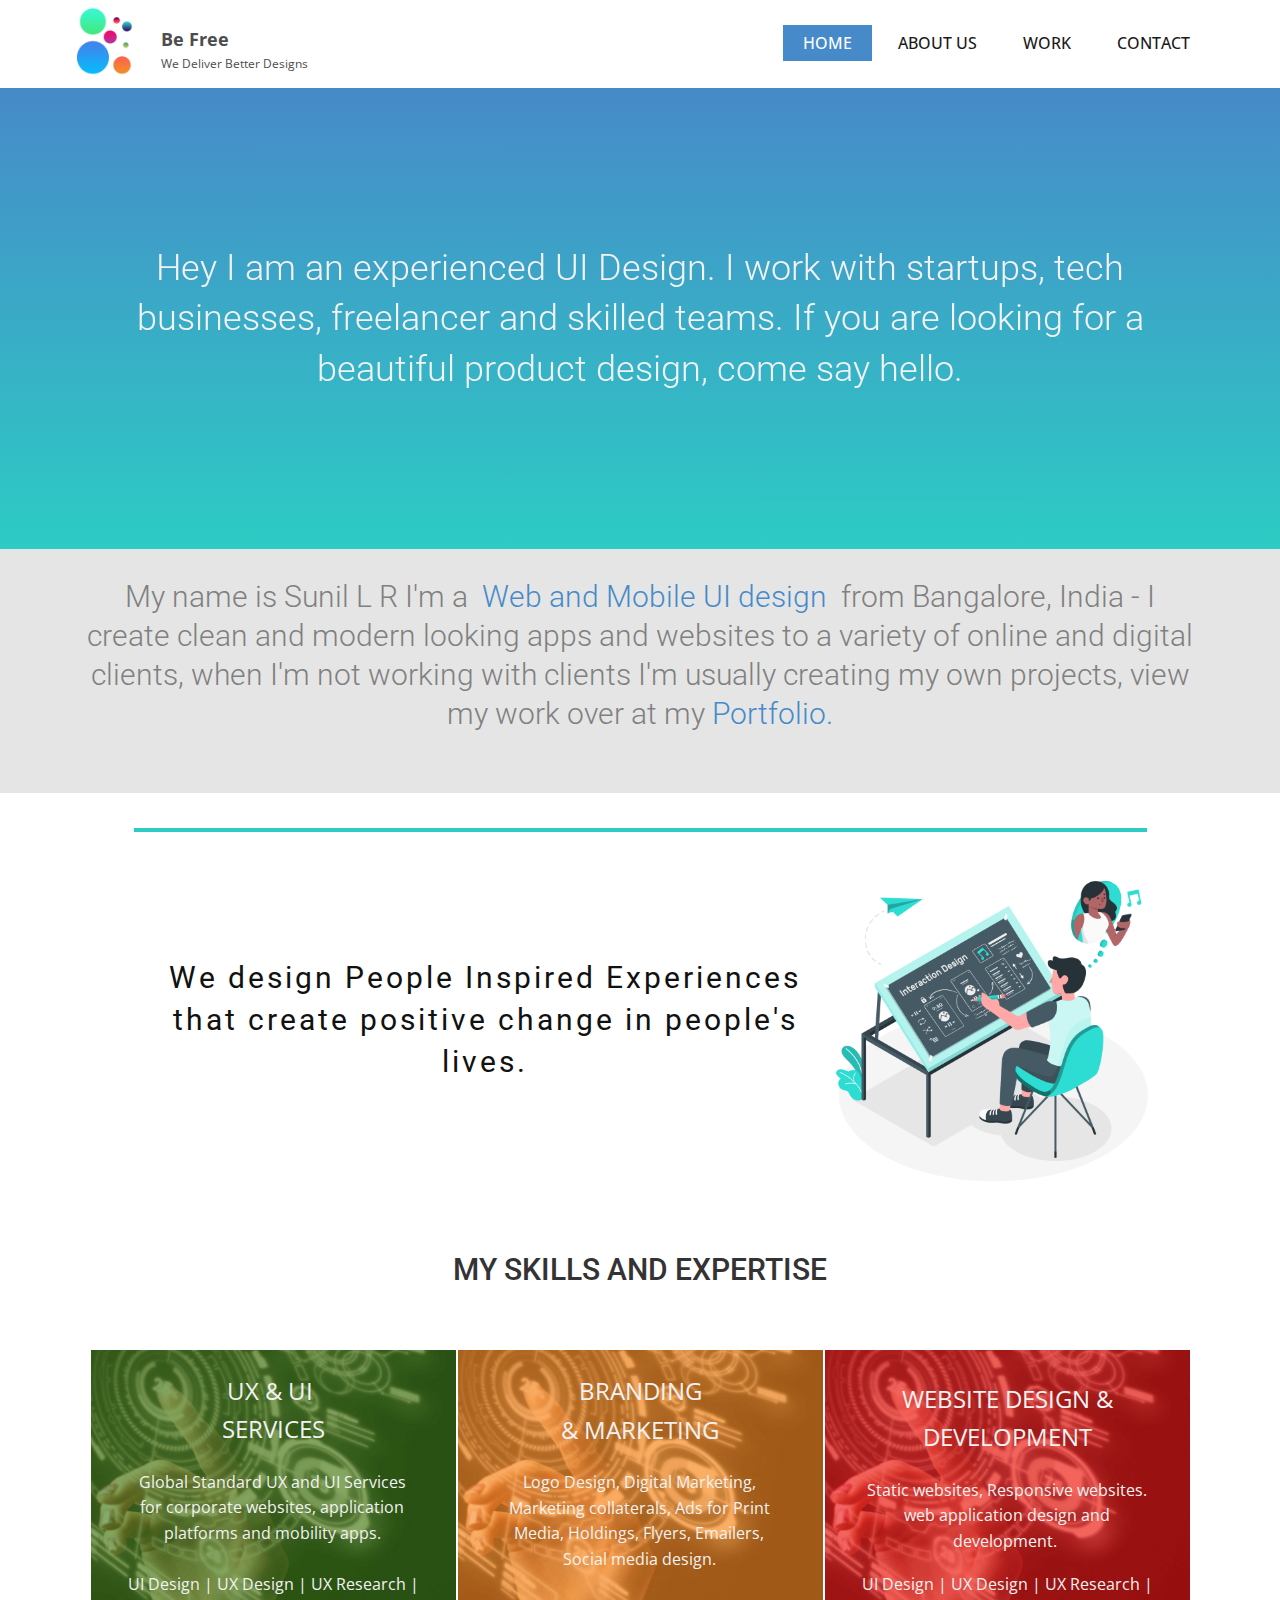
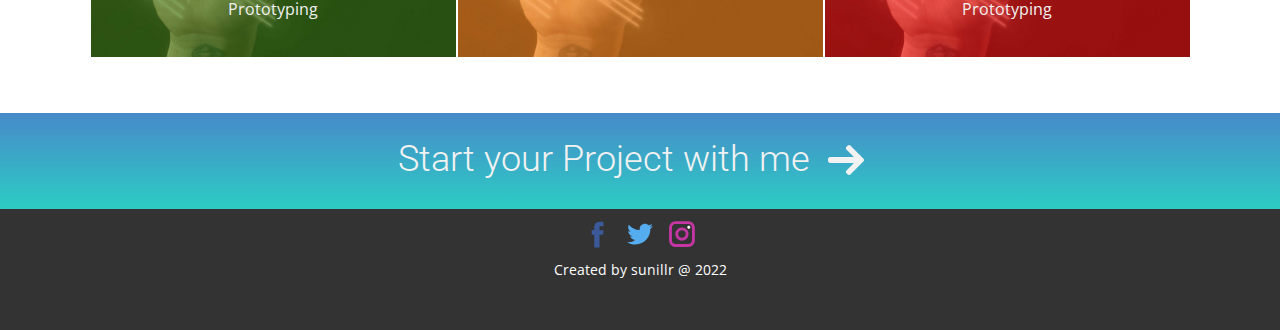
<file: Home.html>
<!DOCTYPE html>
<html style="font-size: 16px" lang="en">
  <head>
    <meta name="viewport" content="width=device-width, initial-scale=1.0" />
    <meta charset="utf-8" />
    <meta
      name="keywords"
      content="Creative Portfolio, i am designer, webuilddigital, We design People Inspired Experiences that create positive change in people&amp;apos;s lives., Visual communication for brands and people"
    />
    <meta name="description" content="" />
    <title>Home</title>
    <link rel="stylesheet" href="nicepage.css" media="screen" />
    <link rel="stylesheet" href="Home.css" media="screen" />
    <script
      class="u-script"
      type="text/javascript"
      src="jquery.js"
      defer=""
    ></script>
    <script
      class="u-script"
      type="text/javascript"
      src="nicepage.js"
      defer=""
    ></script>
    <meta name="generator" content="Nicepage 4.20.1, nicepage.com" />
    <link
      id="u-theme-google-font"
      rel="stylesheet"
      href="https://fonts.googleapis.com/css?family=Roboto:100,100i,300,300i,400,400i,500,500i,700,700i,900,900i|Open+Sans:300,300i,400,400i,500,500i,600,600i,700,700i,800,800i"
    />

    <script type="application/ld+json">
      {
        "@context": "http://schema.org",
        "@type": "Organization",
        "name": "",
        "logo": "images/Logodesign.png",
        "sameAs": [
          "https://facebook.com/name",
          "https://twitter.com/name",
          "https://instagram.com/name"
        ]
      }
    </script>
    <meta name="theme-color" content="#478ac9" />
    <meta name="twitter:site" content="@" />
    <meta name="twitter:card" content="summary_large_image" />
    <meta name="twitter:title" content="Home" />
    <meta name="twitter:description" content="" />
    <meta property="og:title" content="Home" />
    <meta property="og:type" content="website" />
  </head>
  <body class="u-body u-xl-mode" data-lang="en">
    <header class="u-clearfix u-header" id="sec-c954">
      <div class="u-clearfix u-sheet u-valign-middle u-sheet-1">
        <a
          href="#"
          class="u-image u-logo u-image-1"
          data-image-width="352"
          data-image-height="372"
        >
          <img
            src="images/Logodesign.png"
            class="u-logo-image u-logo-image-1"
          />
        </a>
        <nav
          class="u-align-center u-menu u-menu-one-level u-offcanvas u-menu-1"
          data-responsive-from="MD"
        >
          <div
            class="menu-collapse"
            style="
              font-size: 1rem;
              letter-spacing: 0px;
              text-transform: uppercase;
              font-weight: 500;
            "
          >
            <a
              class="u-button-style u-custom-active-border-color u-custom-active-color u-custom-border u-custom-border-color u-custom-borders u-custom-hover-border-color u-custom-hover-color u-custom-left-right-menu-spacing u-custom-padding-bottom u-custom-text-active-color u-custom-text-color u-custom-text-hover-color u-custom-top-bottom-menu-spacing u-nav-link u-text-active-palette-1-base u-text-hover-palette-2-base"
              href="#"
            >
              <svg class="u-svg-link" viewBox="0 0 24 24">
                <use
                  xmlns:xlink="http://www.w3.org/1999/xlink"
                  xlink:href="#menu-hamburger"
                ></use>
              </svg>
              <svg
                class="u-svg-content"
                version="1.1"
                id="menu-hamburger"
                viewBox="0 0 16 16"
                x="0px"
                y="0px"
                xmlns:xlink="http://www.w3.org/1999/xlink"
                xmlns="http://www.w3.org/2000/svg"
              >
                <g>
                  <rect y="1" width="16" height="2"></rect>
                  <rect y="7" width="16" height="2"></rect>
                  <rect y="13" width="16" height="2"></rect>
                </g>
              </svg>
            </a>
          </div>
          <div class="u-custom-menu u-nav-container">
            <ul class="u-nav u-spacing-2 u-unstyled u-nav-1">
              <li class="u-nav-item">
                <a
                  class="u-active-palette-1-base u-border-active-palette-1-base u-border-hover-palette-1-base u-button-style u-hover-palette-4-dark-1 u-nav-link u-text-active-white u-text-grey-90 u-text-hover-white"
                  href="Home.html"
                  style="padding: 10px 20px"
                  >Home</a
                >
              </li>
              <li class="u-nav-item">
                <a
                  class="u-active-palette-1-base u-border-active-palette-1-base u-border-hover-palette-1-base u-button-style u-hover-palette-4-dark-1 u-nav-link u-text-active-white u-text-grey-90 u-text-hover-white"
                  href="About-us.html"
                  style="padding: 10px 20px"
                  >About us</a
                >
              </li>
              <li class="u-nav-item">
                <a
                  class="u-active-palette-1-base u-border-active-palette-1-base u-border-hover-palette-1-base u-button-style u-hover-palette-4-dark-1 u-nav-link u-text-active-white u-text-grey-90 u-text-hover-white"
                  href="WORK.html"
                  style="padding: 10px 20px"
                  >WORK</a
                >
              </li>
              <li class="u-nav-item">
                <a
                  class="u-active-palette-1-base u-border-active-palette-1-base u-border-hover-palette-1-base u-button-style u-hover-palette-4-dark-1 u-nav-link u-text-active-white u-text-grey-90 u-text-hover-white"
                  href="Contact.html"
                  style="padding: 10px 20px"
                  >Contact</a
                >
              </li>
            </ul>
          </div>
          <div class="u-custom-menu u-nav-container-collapse">
            <div
              class="u-black u-container-style u-inner-container-layout u-opacity u-opacity-95 u-sidenav"
            >
              <div class="u-inner-container-layout u-sidenav-overflow">
                <div class="u-menu-close"></div>
                <ul
                  class="u-align-center u-nav u-popupmenu-items u-unstyled u-nav-2"
                >
                  <li class="u-nav-item">
                    <a class="u-button-style u-nav-link" href="Home.html"
                      >Home</a
                    >
                  </li>
                  <li class="u-nav-item">
                    <a class="u-button-style u-nav-link" href="About-us.html"
                      >About us</a
                    >
                  </li>
                  <li class="u-nav-item">
                    <a class="u-button-style u-nav-link" href="WORK.html"
                      >WORK</a
                    >
                  </li>
                  <li class="u-nav-item">
                    <a class="u-button-style u-nav-link" href="Contact.html"
                      >Contact</a
                    >
                  </li>
                </ul>
              </div>
            </div>
            <div class="u-black u-menu-overlay u-opacity u-opacity-70"></div>
          </div>
        </nav>
        <p class="u-text u-text-default u-text-grey-70 u-text-1">
          Be Free<span style="font-weight: 700"></span>
        </p>
        <p class="u-small-text u-text u-text-grey-70 u-text-variant u-text-2">
          We Deliver Better Designs
        </p>
      </div>
    </header>
    <section
      class="u-align-center u-clearfix u-gradient u-uploaded-video u-section-1"
      src=""
      id="sec-35c4"
    >
      <div class="u-clearfix u-sheet u-valign-middle u-sheet-1">
        <h1
          class="u-align-center u-text u-text-grey-5 u-title u-text-1"
          data-animation-name="fadeIn"
          data-animation-duration="1000"
          data-animation-delay="0"
          data-animation-direction=""
        >
          Hey I am an experienced UI Design. I work with startups, tech
          businesses,&nbsp;freelancer and skilled teams. If you are looking for
          a beautiful product design, come say hello.
        </h1>
      </div>
    </section>
    <section
      class="u-align-center u-clearfix u-grey-10 u-section-2"
      id="sec-9a89"
    >
      <div class="u-clearfix u-sheet u-sheet-1">
        <h2 class="u-align-center u-text u-text-1">
          <span class="u-text-grey-50"
            >My name is&nbsp;Sunil L R<a
              href="#"
              target="_blank"
              class="u-active-none u-border-none u-btn u-button-style u-hover-none u-none u-text-palette-1-base u-btn-1"
              >&nbsp;</a
            >I'm a </span
          >&nbsp;<a
            href="#"
            target="_blank"
            class="u-active-none u-border-none u-btn u-button-style u-hover-none u-none u-text-palette-1-base u-btn-2"
            >Web and Mobile UI design&nbsp;</a
          >
          <span class="u-text-grey-50"
            >from Bangalore, India - I create clean and modern looking apps and
            websites to a variety of online and digital clients, when I'm not
            working with clients I'm usually creating my own projects, view my
            work over at my</span
          >&nbsp;<a
            href="#"
            class="u-active-none u-border-none u-btn u-button-style u-hover-none u-none u-text-palette-1-base u-btn-3"
            >Portfolio.</a
          >
        </h2>
      </div>
    </section>
    <section class="u-clearfix u-section-3" id="carousel_9d5a">
      <div class="u-clearfix u-sheet u-valign-middle-xs u-sheet-1">
        <div
          class="u-border-4 u-border-palette-4-dark-1 u-line u-line-horizontal u-line-1"
        ></div>
        <img
          class="u-image u-image-1"
          src="images/InteractionDesign-amico.png"
          data-image-width="2000"
          data-image-height="2000"
        />
        <h3 class="u-align-center u-text u-text-1">
          We design People Inspired Experiences that create positive change in
          people's lives.
        </h3>
      </div>
    </section>
    <section class="u-clearfix u-section-4" id="carousel_4f5f">
      <div class="u-clearfix u-sheet u-valign-middle-xs u-sheet-1">
        <h3
          class="u-align-center u-text u-text-default u-text-grey-80 u-text-1"
        >
          MY SKILLS AND EXPERTISE
        </h3>
        <div class="u-clearfix u-gutter-2 u-layout-wrap u-layout-wrap-1">
          <div class="u-layout">
            <div class="u-layout-row">
              <div
                class="u-align-center u-container-style u-effect-fade u-hover-box u-image u-layout-cell u-size-20 u-image-1"
                data-image-width="4480"
                data-image-height="5600"
              >
                <div
                  class="u-back-slide u-container-layout u-container-layout-1"
                >
                  <p
                    class="u-large-text u-text u-text-default u-text-grey-5 u-text-variant u-text-2"
                  >
                    UX &amp; UI&nbsp;<br />SERVICES
                  </p>
                  <p
                    class="u-text u-text-default-lg u-text-default-md u-text-default-xl u-text-grey-5 u-text-3"
                  >
                    Global Standard UX and UI Services <br />for corporate
                    websites, application <br />platforms and mobility apps.
                  </p>
                  <p class="u-text u-text-default u-text-grey-5 u-text-4">
                    UI Design | UX Design | UX Research | Prototyping
                  </p>
                </div>
                <div
                  class="u-black u-container-layout u-opacity u-opacity-25 u-over-slide u-container-layout-2"
                ></div>
              </div>
              <div
                class="u-align-center-sm u-align-center-xs u-container-style u-effect-fade u-hover-box u-image u-layout-cell u-size-20 u-image-2"
                data-image-width="4480"
                data-image-height="5600"
              >
                <div
                  class="u-back-slide u-container-layout u-valign-top-xs u-container-layout-3"
                >
                  <p
                    class="u-align-center-lg u-align-center-md u-align-center-xl u-large-text u-text u-text-default u-text-grey-5 u-text-variant u-text-5"
                  >
                    <br />BRANDING <br />&amp; MARKETING
                  </p>
                  <p
                    class="u-align-center-lg u-align-center-md u-align-center-xl u-text u-text-default u-text-grey-5 u-text-6"
                  >
                    Logo Design, Digital Marketing, <br />Marketing collaterals,
                    Ads for Print <br />Media, Holdings, Flyers, Emailers,
                    <br />Social media design.
                  </p>
                </div>
                <div
                  class="u-black u-container-layout u-opacity u-opacity-25 u-over-slide u-container-layout-4"
                ></div>
              </div>
              <div
                class="u-container-style u-effect-fade u-hover-box u-image u-layout-cell u-size-20 u-image-3"
                data-image-width="4480"
                data-image-height="5600"
              >
                <div
                  class="u-back-slide u-container-layout u-valign-top u-container-layout-5"
                >
                  <p
                    class="u-align-center u-large-text u-text u-text-default u-text-grey-5 u-text-variant u-text-7"
                  >
                    WEBSITE DESIGN &amp; <br />DEVELOPMENT
                  </p>
                  <p
                    class="u-align-center u-text u-text-default u-text-grey-5 u-text-8"
                  >
                    Static websites, Responsive websites. <br />web application
                    design and <br />development.&nbsp;<br />
                  </p>
                  <p
                    class="u-align-center u-text u-text-default u-text-grey-5 u-text-9"
                  >
                    UI Design | UX Design | UX Research | Prototyping
                  </p>
                </div>
                <div
                  class="u-black u-container-layout u-opacity u-opacity-25 u-over-slide u-container-layout-6"
                ></div>
              </div>
            </div>
          </div>
        </div>
      </div>
    </section>
    <section
      class="u-align-center u-clearfix u-gradient u-section-5"
      id="sec-592c"
    >
      <div class="u-clearfix u-sheet u-valign-middle u-sheet-1">
        <h2
          class="u-align-center u-subtitle u-text u-text-default u-text-grey-5 u-text-1"
        >
          Start your Project w​ith me&nbsp;&nbsp;<span
            class="u-file-icon u-icon u-text-grey-5"
            ><img src="images/271226-355e25cb.png" alt=""
          /></span>
          &nbsp;
        </h2>
      </div>
    </section>

    <footer
      class="u-align-center u-clearfix u-footer u-grey-80 u-footer"
      id="sec-ff2d"
    >
      <div class="u-clearfix u-sheet u-sheet-1">
        <div class="u-social-icons u-spacing-10 u-social-icons-1">
          <a
            class="u-social-url"
            title="facebook"
            target="_blank"
            href="https://facebook.com/name"
            ><span class="u-icon u-social-facebook u-social-icon u-icon-1"
              ><svg
                class="u-svg-link"
                preserveAspectRatio="xMidYMin slice"
                viewBox="0 0 112 112"
                style=""
              >
                <use
                  xmlns:xlink="http://www.w3.org/1999/xlink"
                  xlink:href="#svg-f9fe"
                ></use></svg
              ><svg
                class="u-svg-content"
                viewBox="0 0 112 112"
                x="0"
                y="0"
                id="svg-f9fe"
              >
                <path
                  fill="currentColor"
                  d="M75.5,28.8H65.4c-1.5,0-4,0.9-4,4.3v9.4h13.9l-1.5,15.8H61.4v45.1H42.8V58.3h-8.8V42.4h8.8V32.2
c0-7.4,3.4-18.8,18.8-18.8h13.8v15.4H75.5z"
                ></path></svg
            ></span>
          </a>
          <a
            class="u-social-url"
            title="twitter"
            target="_blank"
            href="https://twitter.com/name"
            ><span class="u-icon u-social-icon u-social-twitter u-icon-2"
              ><svg
                class="u-svg-link"
                preserveAspectRatio="xMidYMin slice"
                viewBox="0 0 112 112"
                style=""
              >
                <use
                  xmlns:xlink="http://www.w3.org/1999/xlink"
                  xlink:href="#svg-5f92"
                ></use></svg
              ><svg
                class="u-svg-content"
                viewBox="0 0 112 112"
                x="0"
                y="0"
                id="svg-5f92"
              >
                <path
                  fill="currentColor"
                  d="M92.2,38.2c0,0.8,0,1.6,0,2.3c0,24.3-18.6,52.4-52.6,52.4c-10.6,0.1-20.2-2.9-28.5-8.2
	c1.4,0.2,2.9,0.2,4.4,0.2c8.7,0,16.7-2.9,23-7.9c-8.1-0.2-14.9-5.5-17.3-12.8c1.1,0.2,2.4,0.2,3.4,0.2c1.6,0,3.3-0.2,4.8-0.7
	c-8.4-1.6-14.9-9.2-14.9-18c0-0.2,0-0.2,0-0.2c2.5,1.4,5.4,2.2,8.4,2.3c-5-3.3-8.3-8.9-8.3-15.4c0-3.4,1-6.5,2.5-9.2
	c9.1,11.1,22.7,18.5,38,19.2c-0.2-1.4-0.4-2.8-0.4-4.3c0.1-10,8.3-18.2,18.5-18.2c5.4,0,10.1,2.2,13.5,5.7c4.3-0.8,8.1-2.3,11.7-4.5
	c-1.4,4.3-4.3,7.9-8.1,10.1c3.7-0.4,7.3-1.4,10.6-2.9C98.9,32.3,95.7,35.5,92.2,38.2z"
                ></path></svg
            ></span>
          </a>
          <a
            class="u-social-url"
            title="instagram"
            target="_blank"
            href="https://instagram.com/name"
            ><span class="u-icon u-social-icon u-social-instagram u-icon-3"
              ><svg
                class="u-svg-link"
                preserveAspectRatio="xMidYMin slice"
                viewBox="0 0 112 112"
                style=""
              >
                <use
                  xmlns:xlink="http://www.w3.org/1999/xlink"
                  xlink:href="#svg-56f8"
                ></use></svg
              ><svg
                class="u-svg-content"
                viewBox="0 0 112 112"
                x="0"
                y="0"
                id="svg-56f8"
              >
                <path
                  fill="currentColor"
                  d="M55.9,32.9c-12.8,0-23.2,10.4-23.2,23.2s10.4,23.2,23.2,23.2s23.2-10.4,23.2-23.2S68.7,32.9,55.9,32.9z
	 M55.9,69.4c-7.4,0-13.3-6-13.3-13.3c-0.1-7.4,6-13.3,13.3-13.3s13.3,6,13.3,13.3C69.3,63.5,63.3,69.4,55.9,69.4z"
                ></path>
                <path
                  fill="#FFFFFF"
                  d="M79.7,26.8c-3,0-5.4,2.5-5.4,5.4s2.5,5.4,5.4,5.4c3,0,5.4-2.5,5.4-5.4S82.7,26.8,79.7,26.8z"
                ></path>
                <path
                  fill="currentColor"
                  d="M78.2,11H33.5C21,11,10.8,21.3,10.8,33.7v44.7c0,12.6,10.2,22.8,22.7,22.8h44.7c12.6,0,22.7-10.2,22.7-22.7
	V33.7C100.8,21.1,90.6,11,78.2,11z M91,78.4c0,7.1-5.8,12.8-12.8,12.8H33.5c-7.1,0-12.8-5.8-12.8-12.8V33.7
	c0-7.1,5.8-12.8,12.8-12.8h44.7c7.1,0,12.8,5.8,12.8,12.8V78.4z"
                ></path></svg
            ></span>
          </a>
        </div>
        <p class="u-small-text u-text u-text-variant u-text-1">
          Created by sunillr @ 2022
        </p>
      </div>
    </footer>
  </body>
</html>
</file>
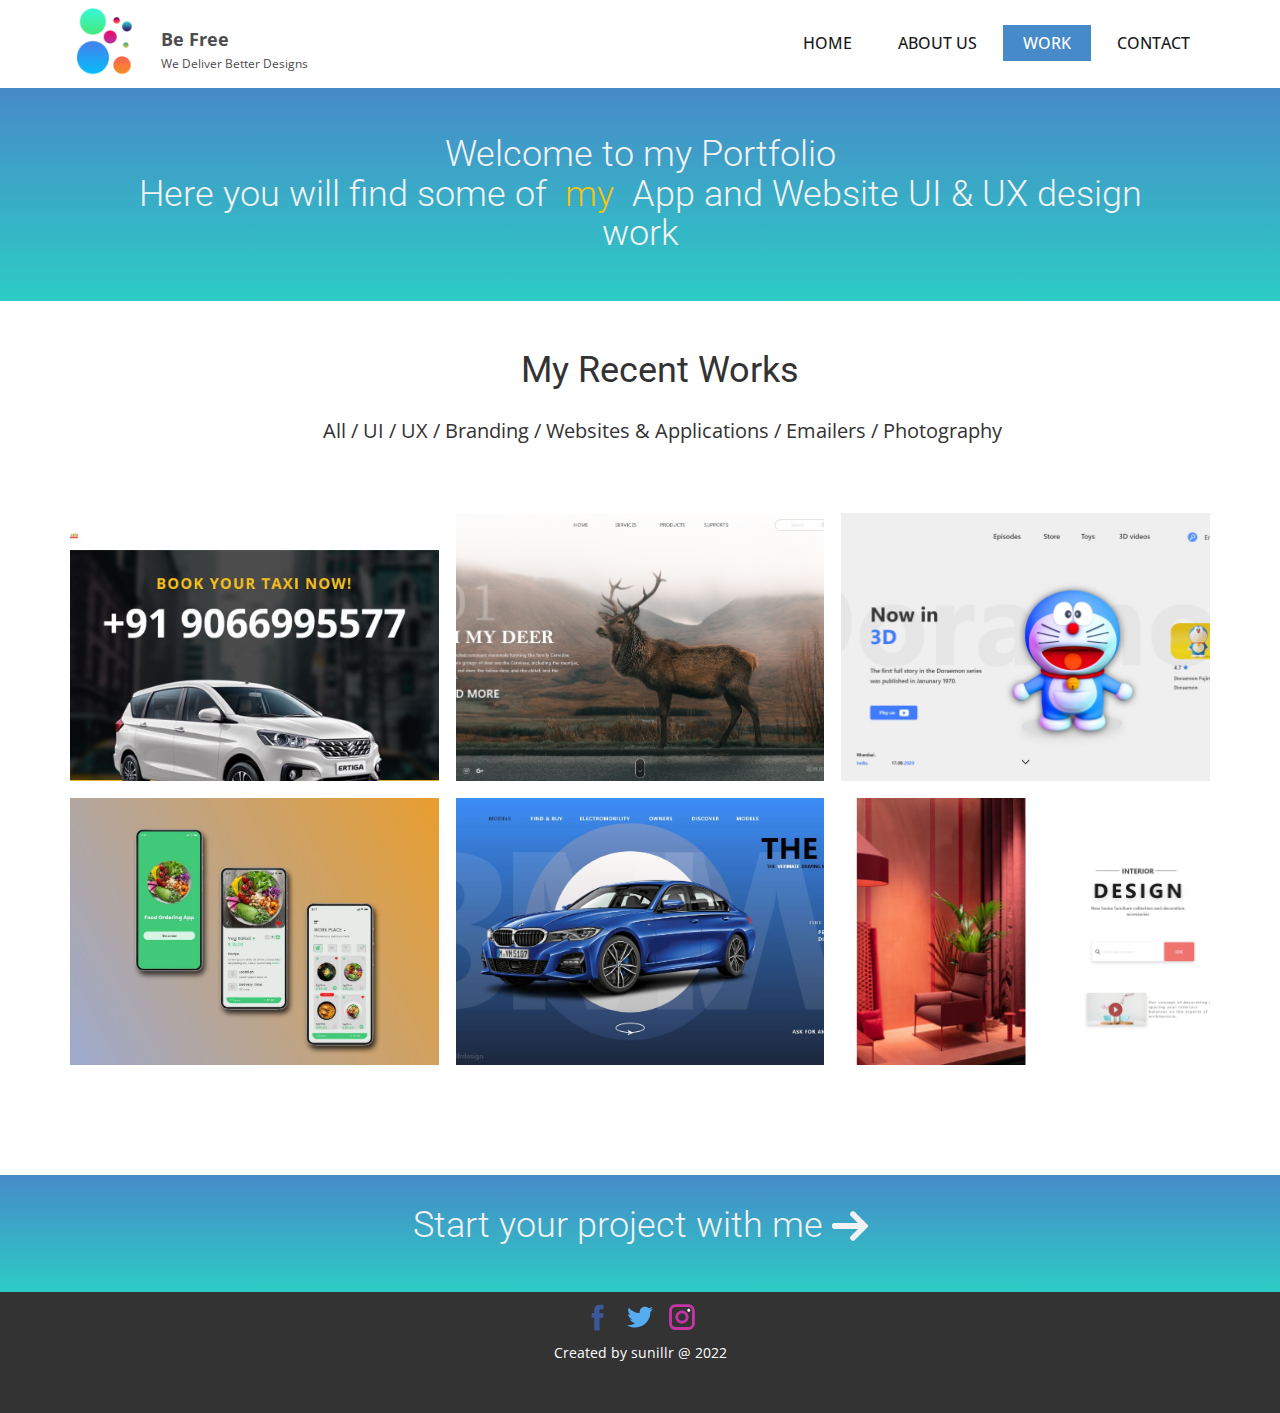
<file: WORK.html>
<!DOCTYPE html>
<html style="font-size: 16px" lang="en">
  <head>
    <meta name="viewport" content="width=device-width, initial-scale=1.0" />
    <meta charset="utf-8" />
    <meta
      name="keywords"
      content="​Welcome to my PortfolioHere you will find some of&nbsp;my&nbsp;App and Website UI &amp;amp; UX design work, ​My Recent Works, Start your project with me&nbsp;​"
    />
    <meta name="description" content="" />
    <title>WORK</title>
    <link rel="stylesheet" href="nicepage.css" media="screen" />
    <link rel="stylesheet" href="WORK.css" media="screen" />
    <script
      class="u-script"
      type="text/javascript"
      src="jquery.js"
      defer=""
    ></script>
    <script
      class="u-script"
      type="text/javascript"
      src="nicepage.js"
      defer=""
    ></script>
    <meta name="generator" content="Nicepage 4.20.1, nicepage.com" />
    <link
      id="u-theme-google-font"
      rel="stylesheet"
      href="https://fonts.googleapis.com/css?family=Roboto:100,100i,300,300i,400,400i,500,500i,700,700i,900,900i|Open+Sans:300,300i,400,400i,500,500i,600,600i,700,700i,800,800i"
    />

    <script type="application/ld+json">
      {
        "@context": "http://schema.org",
        "@type": "Organization",
        "name": "",
        "logo": "images/Logodesign.png",
        "sameAs": [
          "https://facebook.com/name",
          "https://twitter.com/name",
          "https://instagram.com/name"
        ]
      }
    </script>
    <meta name="theme-color" content="#478ac9" />
    <meta name="twitter:site" content="@" />
    <meta name="twitter:card" content="summary_large_image" />
    <meta name="twitter:title" content="WORK" />
    <meta name="twitter:description" content="" />
    <meta property="og:title" content="WORK" />
    <meta property="og:type" content="website" />
  </head>
  <body class="u-body u-xl-mode" data-lang="en">
    <header class="u-clearfix u-header" id="sec-c954">
      <div class="u-clearfix u-sheet u-valign-middle u-sheet-1">
        <a
          href="#"
          class="u-image u-logo u-image-1"
          data-image-width="352"
          data-image-height="372"
        >
          <img
            src="images/Logodesign.png"
            class="u-logo-image u-logo-image-1"
          />
        </a>
        <nav
          class="u-align-center u-menu u-menu-one-level u-offcanvas u-menu-1"
          data-responsive-from="MD"
        >
          <div
            class="menu-collapse"
            style="
              font-size: 1rem;
              letter-spacing: 0px;
              text-transform: uppercase;
              font-weight: 500;
            "
          >
            <a
              class="u-button-style u-custom-active-border-color u-custom-active-color u-custom-border u-custom-border-color u-custom-borders u-custom-hover-border-color u-custom-hover-color u-custom-left-right-menu-spacing u-custom-padding-bottom u-custom-text-active-color u-custom-text-color u-custom-text-hover-color u-custom-top-bottom-menu-spacing u-nav-link u-text-active-palette-1-base u-text-hover-palette-2-base"
              href="#"
            >
              <svg class="u-svg-link" viewBox="0 0 24 24">
                <use
                  xmlns:xlink="http://www.w3.org/1999/xlink"
                  xlink:href="#menu-hamburger"
                ></use>
              </svg>
              <svg
                class="u-svg-content"
                version="1.1"
                id="menu-hamburger"
                viewBox="0 0 16 16"
                x="0px"
                y="0px"
                xmlns:xlink="http://www.w3.org/1999/xlink"
                xmlns="http://www.w3.org/2000/svg"
              >
                <g>
                  <rect y="1" width="16" height="2"></rect>
                  <rect y="7" width="16" height="2"></rect>
                  <rect y="13" width="16" height="2"></rect>
                </g>
              </svg>
            </a>
          </div>
          <div class="u-custom-menu u-nav-container">
            <ul class="u-nav u-spacing-2 u-unstyled u-nav-1">
              <li class="u-nav-item">
                <a
                  class="u-active-palette-1-base u-border-active-palette-1-base u-border-hover-palette-1-base u-button-style u-hover-palette-4-dark-1 u-nav-link u-text-active-white u-text-grey-90 u-text-hover-white"
                  href="Home.html"
                  style="padding: 10px 20px"
                  >Home</a
                >
              </li>
              <li class="u-nav-item">
                <a
                  class="u-active-palette-1-base u-border-active-palette-1-base u-border-hover-palette-1-base u-button-style u-hover-palette-4-dark-1 u-nav-link u-text-active-white u-text-grey-90 u-text-hover-white"
                  href="About-us.html"
                  style="padding: 10px 20px"
                  >About us</a
                >
              </li>
              <li class="u-nav-item">
                <a
                  class="u-active-palette-1-base u-border-active-palette-1-base u-border-hover-palette-1-base u-button-style u-hover-palette-4-dark-1 u-nav-link u-text-active-white u-text-grey-90 u-text-hover-white"
                  href="WORK.html"
                  style="padding: 10px 20px"
                  >WORK</a
                >
              </li>
              <li class="u-nav-item">
                <a
                  class="u-active-palette-1-base u-border-active-palette-1-base u-border-hover-palette-1-base u-button-style u-hover-palette-4-dark-1 u-nav-link u-text-active-white u-text-grey-90 u-text-hover-white"
                  href="Contact.html"
                  style="padding: 10px 20px"
                  >Contact</a
                >
              </li>
            </ul>
          </div>
          <div class="u-custom-menu u-nav-container-collapse">
            <div
              class="u-black u-container-style u-inner-container-layout u-opacity u-opacity-95 u-sidenav"
            >
              <div class="u-inner-container-layout u-sidenav-overflow">
                <div class="u-menu-close"></div>
                <ul
                  class="u-align-center u-nav u-popupmenu-items u-unstyled u-nav-2"
                >
                  <li class="u-nav-item">
                    <a class="u-button-style u-nav-link" href="Home.html"
                      >Home</a
                    >
                  </li>
                  <li class="u-nav-item">
                    <a class="u-button-style u-nav-link" href="About-us.html"
                      >About us</a
                    >
                  </li>
                  <li class="u-nav-item">
                    <a class="u-button-style u-nav-link" href="WORK.html"
                      >WORK</a
                    >
                  </li>
                  <li class="u-nav-item">
                    <a class="u-button-style u-nav-link" href="Contact.html"
                      >Contact</a
                    >
                  </li>
                </ul>
              </div>
            </div>
            <div class="u-black u-menu-overlay u-opacity u-opacity-70"></div>
          </div>
        </nav>
        <p class="u-text u-text-default u-text-grey-70 u-text-1">
          Be Free<span style="font-weight: 700"></span>
        </p>
        <p class="u-small-text u-text u-text-grey-70 u-text-variant u-text-2">
          We Deliver Better Designs
        </p>
      </div>
    </header>
    <section class="u-clearfix u-gradient u-section-1" id="sec-1b8f">
      <div class="u-clearfix u-sheet u-valign-middle u-sheet-1">
        <h2 class="u-align-center u-text u-text-default u-text-1">
          <span class="u-text-grey-5"
            >Welcome to my Portfolio<br />Here you will find some of&nbsp;
          </span>
          <span class="u-text-palette-3-base"
            >my<font color="#111111">&nbsp;</font>
          </span>
          <span class="u-text-grey-5"
            >App and Website UI &amp; UX design work</span
          >
        </h2>
      </div>
    </section>
    <section class="u-clearfix u-lightbox u-section-2" id="sec-b34c">
      <div class="u-clearfix u-sheet u-sheet-1">
        <h2
          class="u-align-center u-text u-text-default u-text-grey-80 u-text-1"
        >
          My Recent Works
        </h2>
        <p
          class="u-align-center-lg u-align-center-md u-align-center-sm u-align-left-xl u-align-left-xs u-large-text u-text u-text-default u-text-grey-80 u-text-variant u-text-2"
        >
          All / UI / UX / Branding / Websites &amp; Applications / Emailers /
          Photography
        </p>
        <div
          class="u-expanded-width u-gallery u-layout-grid u-lightbox u-show-text-on-hover u-gallery-1"
        >
          <div class="u-gallery-inner u-gallery-inner-1">
            <div
              class="u-effect-fade u-effect-hover-zoom u-gallery-item"
              data-href="https://lakshmitoursandtravels.netlify.app/home"
              data-target="_blank"
            >
              <div
                class="u-back-slide"
                data-image-width="1350"
                data-image-height="650"
              >
                <img
                  class="u-back-image u-expanded"
                  src="images/Capture12.JPG"
                  alt=""
                />
              </div>
              <div class="u-over-slide u-shading u-over-slide-1">
                <h3 class="u-gallery-heading"></h3>
                <p class="u-gallery-text"></p>
              </div>
            </div>
            <div class="u-effect-fade u-effect-hover-zoom u-gallery-item">
              <div
                class="u-back-slide"
                data-image-width="1920"
                data-image-height="1080"
              >
                <img
                  class="u-back-image u-expanded"
                  src="images/Web192011.jpg"
                />
              </div>
              <div class="u-over-slide u-shading u-over-slide-2">
                <h3 class="u-gallery-heading"></h3>
                <p class="u-gallery-text"></p>
              </div>
            </div>
            <div class="u-effect-fade u-effect-hover-zoom u-gallery-item">
              <div
                class="u-back-slide"
                data-image-width="1920"
                data-image-height="1080"
              >
                <img
                  class="u-back-image u-expanded"
                  src="images/Web19202.jpg"
                />
              </div>
              <div class="u-over-slide u-shading u-over-slide-3">
                <h3 class="u-gallery-heading"></h3>
                <p class="u-gallery-text"></p>
              </div>
            </div>
            <div class="u-effect-fade u-effect-hover-zoom u-gallery-item">
              <div
                class="u-back-slide"
                data-image-width="1234"
                data-image-height="687"
              >
                <img
                  class="u-back-image u-expanded"
                  src="images/Capture11.JPG"
                />
              </div>
              <div class="u-over-slide u-shading u-over-slide-4">
                <h3 class="u-gallery-heading"></h3>
                <p class="u-gallery-text"></p>
              </div>
            </div>
            <div class="u-effect-fade u-effect-hover-zoom u-gallery-item">
              <div
                class="u-back-slide"
                data-image-width="1238"
                data-image-height="693"
              >
                <img class="u-back-image u-expanded" src="images/Capture.JPG" />
              </div>
              <div class="u-over-slide u-shading u-over-slide-5">
                <h3 class="u-gallery-heading"></h3>
                <p class="u-gallery-text"></p>
              </div>
            </div>
            <div class="u-effect-fade u-effect-hover-zoom u-gallery-item">
              <div
                class="u-back-slide"
                data-image-width="1920"
                data-image-height="1080"
              >
                <img
                  class="u-back-image u-expanded"
                  src="images/Web192012.jpg"
                />
              </div>
              <div class="u-over-slide u-shading u-over-slide-6">
                <h3 class="u-gallery-heading"></h3>
                <p class="u-gallery-text"></p>
              </div>
            </div>
          </div>
        </div>
      </div>
    </section>
    <section
      class="u-align-center u-clearfix u-gradient u-section-3"
      id="sec-92bb"
    >
      <div class="u-clearfix u-sheet u-sheet-1">
        <h1 class="u-align-center u-text u-text-default u-text-grey-5 u-text-1">
          Start your project with me&nbsp;<span
            class="u-file-icon u-icon u-text-grey-5"
            ><img src="images/271226-355e25cb.png" alt=""
          /></span>
        </h1>
      </div>
    </section>

    <footer
      class="u-align-center u-clearfix u-footer u-grey-80 u-footer"
      id="sec-ff2d"
    >
      <div class="u-clearfix u-sheet u-sheet-1">
        <div class="u-social-icons u-spacing-10 u-social-icons-1">
          <a
            class="u-social-url"
            title="facebook"
            target="_blank"
            href="https://facebook.com/name"
            ><span class="u-icon u-social-facebook u-social-icon u-icon-1"
              ><svg
                class="u-svg-link"
                preserveAspectRatio="xMidYMin slice"
                viewBox="0 0 112 112"
                style=""
              >
                <use
                  xmlns:xlink="http://www.w3.org/1999/xlink"
                  xlink:href="#svg-f9fe"
                ></use></svg
              ><svg
                class="u-svg-content"
                viewBox="0 0 112 112"
                x="0"
                y="0"
                id="svg-f9fe"
              >
                <path
                  fill="currentColor"
                  d="M75.5,28.8H65.4c-1.5,0-4,0.9-4,4.3v9.4h13.9l-1.5,15.8H61.4v45.1H42.8V58.3h-8.8V42.4h8.8V32.2
c0-7.4,3.4-18.8,18.8-18.8h13.8v15.4H75.5z"
                ></path></svg
            ></span>
          </a>
          <a
            class="u-social-url"
            title="twitter"
            target="_blank"
            href="https://twitter.com/name"
            ><span class="u-icon u-social-icon u-social-twitter u-icon-2"
              ><svg
                class="u-svg-link"
                preserveAspectRatio="xMidYMin slice"
                viewBox="0 0 112 112"
                style=""
              >
                <use
                  xmlns:xlink="http://www.w3.org/1999/xlink"
                  xlink:href="#svg-5f92"
                ></use></svg
              ><svg
                class="u-svg-content"
                viewBox="0 0 112 112"
                x="0"
                y="0"
                id="svg-5f92"
              >
                <path
                  fill="currentColor"
                  d="M92.2,38.2c0,0.8,0,1.6,0,2.3c0,24.3-18.6,52.4-52.6,52.4c-10.6,0.1-20.2-2.9-28.5-8.2
	c1.4,0.2,2.9,0.2,4.4,0.2c8.7,0,16.7-2.9,23-7.9c-8.1-0.2-14.9-5.5-17.3-12.8c1.1,0.2,2.4,0.2,3.4,0.2c1.6,0,3.3-0.2,4.8-0.7
	c-8.4-1.6-14.9-9.2-14.9-18c0-0.2,0-0.2,0-0.2c2.5,1.4,5.4,2.2,8.4,2.3c-5-3.3-8.3-8.9-8.3-15.4c0-3.4,1-6.5,2.5-9.2
	c9.1,11.1,22.7,18.5,38,19.2c-0.2-1.4-0.4-2.8-0.4-4.3c0.1-10,8.3-18.2,18.5-18.2c5.4,0,10.1,2.2,13.5,5.7c4.3-0.8,8.1-2.3,11.7-4.5
	c-1.4,4.3-4.3,7.9-8.1,10.1c3.7-0.4,7.3-1.4,10.6-2.9C98.9,32.3,95.7,35.5,92.2,38.2z"
                ></path></svg
            ></span>
          </a>
          <a
            class="u-social-url"
            title="instagram"
            target="_blank"
            href="https://instagram.com/name"
            ><span class="u-icon u-social-icon u-social-instagram u-icon-3"
              ><svg
                class="u-svg-link"
                preserveAspectRatio="xMidYMin slice"
                viewBox="0 0 112 112"
                style=""
              >
                <use
                  xmlns:xlink="http://www.w3.org/1999/xlink"
                  xlink:href="#svg-56f8"
                ></use></svg
              ><svg
                class="u-svg-content"
                viewBox="0 0 112 112"
                x="0"
                y="0"
                id="svg-56f8"
              >
                <path
                  fill="currentColor"
                  d="M55.9,32.9c-12.8,0-23.2,10.4-23.2,23.2s10.4,23.2,23.2,23.2s23.2-10.4,23.2-23.2S68.7,32.9,55.9,32.9z
	 M55.9,69.4c-7.4,0-13.3-6-13.3-13.3c-0.1-7.4,6-13.3,13.3-13.3s13.3,6,13.3,13.3C69.3,63.5,63.3,69.4,55.9,69.4z"
                ></path>
                <path
                  fill="#FFFFFF"
                  d="M79.7,26.8c-3,0-5.4,2.5-5.4,5.4s2.5,5.4,5.4,5.4c3,0,5.4-2.5,5.4-5.4S82.7,26.8,79.7,26.8z"
                ></path>
                <path
                  fill="currentColor"
                  d="M78.2,11H33.5C21,11,10.8,21.3,10.8,33.7v44.7c0,12.6,10.2,22.8,22.7,22.8h44.7c12.6,0,22.7-10.2,22.7-22.7
	V33.7C100.8,21.1,90.6,11,78.2,11z M91,78.4c0,7.1-5.8,12.8-12.8,12.8H33.5c-7.1,0-12.8-5.8-12.8-12.8V33.7
	c0-7.1,5.8-12.8,12.8-12.8h44.7c7.1,0,12.8,5.8,12.8,12.8V78.4z"
                ></path></svg
            ></span>
          </a>
        </div>
        <p class="u-small-text u-text u-text-variant u-text-1">
          Created by sunillr @ 2022
        </p>
      </div>
    </footer>
  </body>
</html>
</file>
